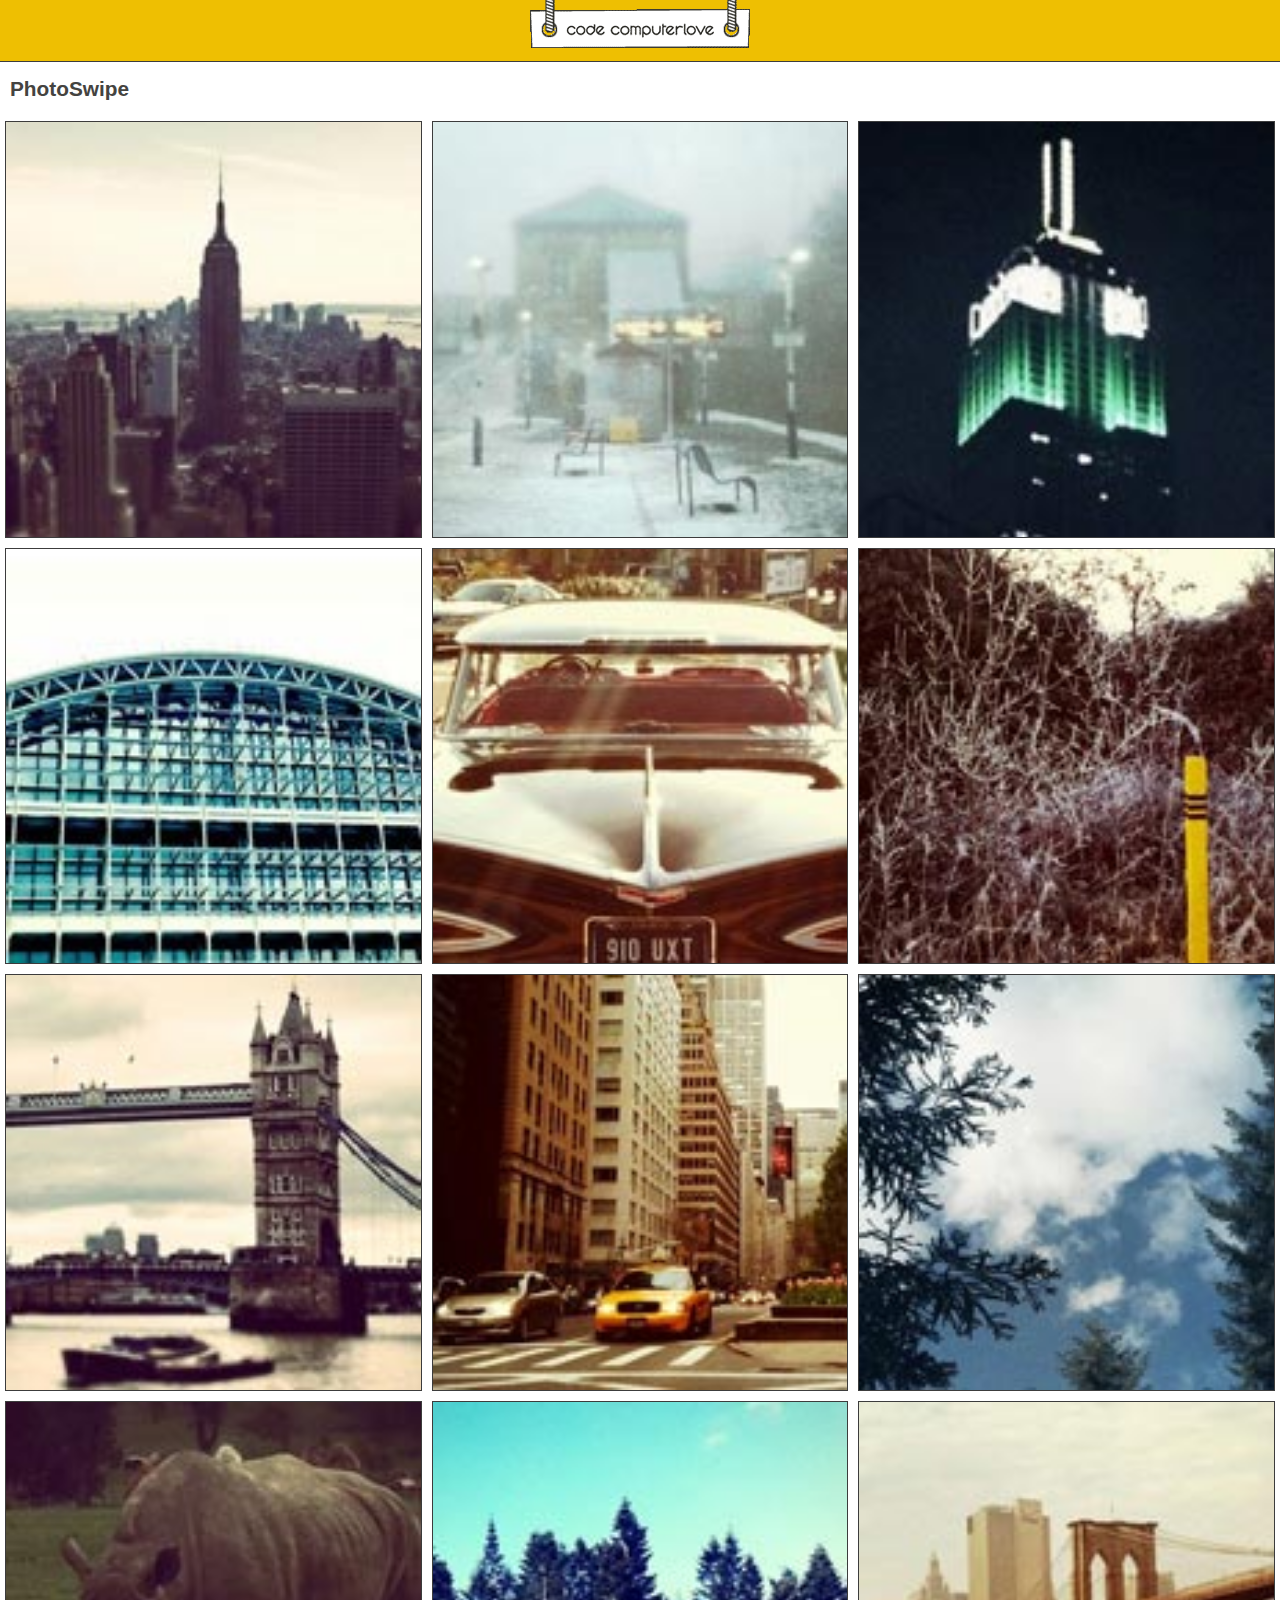
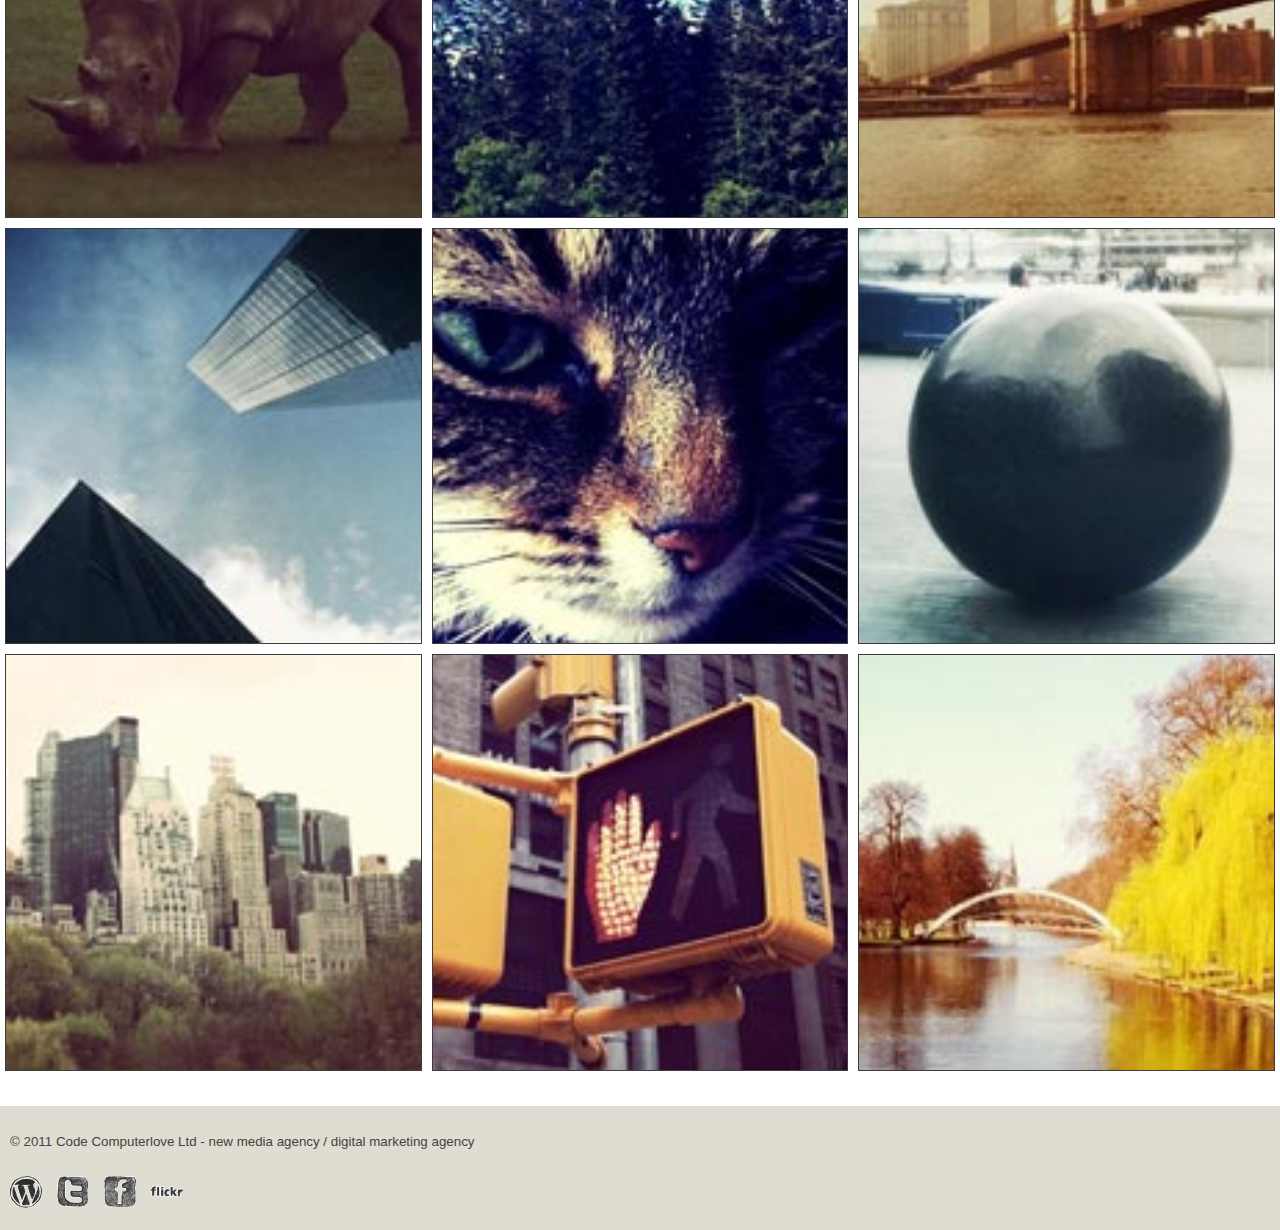
<file: 3.0.5/examples/01-default.html>
<!DOCTYPE html>
<html>
<head>
	<title>PhotoSwipe</title>
	<meta name="author" content="Ste Brennan - Code Computerlove - http://www.codecomputerlove.com/" />
	<meta content="width=device-width, initial-scale=1.0, maximum-scale=1.0, user-scalable=0;" name="viewport" />
	<meta name="apple-mobile-web-app-capable" content="yes" />
	<link href="styles.css" type="text/css" rel="stylesheet" />
	
	<link href="../photoswipe.css" type="text/css" rel="stylesheet" />
	
	<script type="text/javascript" src="../lib/klass.min.js"></script>
	<script type="text/javascript" src="../code.photoswipe-3.0.5.min.js"></script>
	
	
	<script type="text/javascript">

		(function(window, PhotoSwipe){
		
			document.addEventListener('DOMContentLoaded', function(){
			
				var
					options = {},
					instance = PhotoSwipe.attach( window.document.querySelectorAll('#Gallery a'), options );
			
			}, false);
			
			
		}(window, window.Code.PhotoSwipe));
		
	</script>
	
</head>
<body>

<div id="Header">
	<a href="http://www.codecomputerlove.com"><img src="images/codecomputerlovelogo.gif" width="230" height="48" alt="Code Computerlove" /></a>
</div>

<div id="MainContent">

	<div class="page-content">
		<h1>PhotoSwipe</h1>
	</div>
	
	<ul id="Gallery" class="gallery">
		
		<li><a href="images/full/001.jpg"><img src="images/thumb/001.jpg" alt="Image 001" /></a></li>
		<li><a href="images/full/002.jpg"><img src="images/thumb/002.jpg" alt="Image 002" /></a></li>
		<li><a href="images/full/003.jpg"><img src="images/thumb/003.jpg" alt="Image 003" /></a></li>
		<li><a href="images/full/004.jpg"><img src="images/thumb/004.jpg" alt="Image 004" /></a></li>
		<li><a href="images/full/005.jpg"><img src="images/thumb/005.jpg" alt="Image 005" /></a></li>
		<li><a href="images/full/006.jpg"><img src="images/thumb/006.jpg" alt="Image 006" /></a></li>
		<li><a href="images/full/007.jpg"><img src="images/thumb/007.jpg" alt="Image 007" /></a></li>
		<li><a href="images/full/008.jpg"><img src="images/thumb/008.jpg" alt="Image 008" /></a></li>
		<li><a href="images/full/009.jpg"><img src="images/thumb/009.jpg" alt="Image 009" /></a></li>
		<li><a href="images/full/010.jpg"><img src="images/thumb/010.jpg" alt="Image 010" /></a></li>
		<li><a href="images/full/011.jpg"><img src="images/thumb/011.jpg" alt="Image 011" /></a></li>
		<li><a href="images/full/012.jpg"><img src="images/thumb/012.jpg" alt="Image 012" /></a></li>
		<li><a href="images/full/013.jpg"><img src="images/thumb/013.jpg" alt="Image 013" /></a></li>
		<li><a href="images/full/014.jpg"><img src="images/thumb/014.jpg" alt="Image 014" /></a></li>
		<li><a href="images/full/015.jpg"><img src="images/thumb/015.jpg" alt="Image 015" /></a></li>
		<li><a href="images/full/016.jpg"><img src="images/thumb/016.jpg" alt="Image 016" /></a></li>
		<li><a href="images/full/017.jpg"><img src="images/thumb/017.jpg" alt="Image 017" /></a></li>
		<li><a href="images/full/018.jpg"><img src="images/thumb/018.jpg" alt="Image 018" /></a></li>
		
	</ul>
	
</div>	

	
<div id="Footer">
	<p><small>&copy; 2011 Code Computerlove Ltd - new media agency / digital marketing agency</small></p>

	<div id="SocialLinks">
		<a href="http://blog.codecomputerlove.com/"><img src="images/blogicon.png" width="32" height="32" alt="Blog" /></a>
		<a href="http://www.twitter.com/computerlovers"><img src="images/twittericon.png" width="32" height="32" alt="Twitter" /></a>
		<a href="http://www.facebook.com/CodeComputerlove"><img src="images/facebookicon.png" width="32" height="32" alt="Facebook" /></a>
		<a href="http://www.flickr.com/photos/codecomputerlove"><img src="images/flickricon.png" width="32" height="32" alt="Flickr" /></a>
	</div>
	
</div>

</body>
</html>
</file>
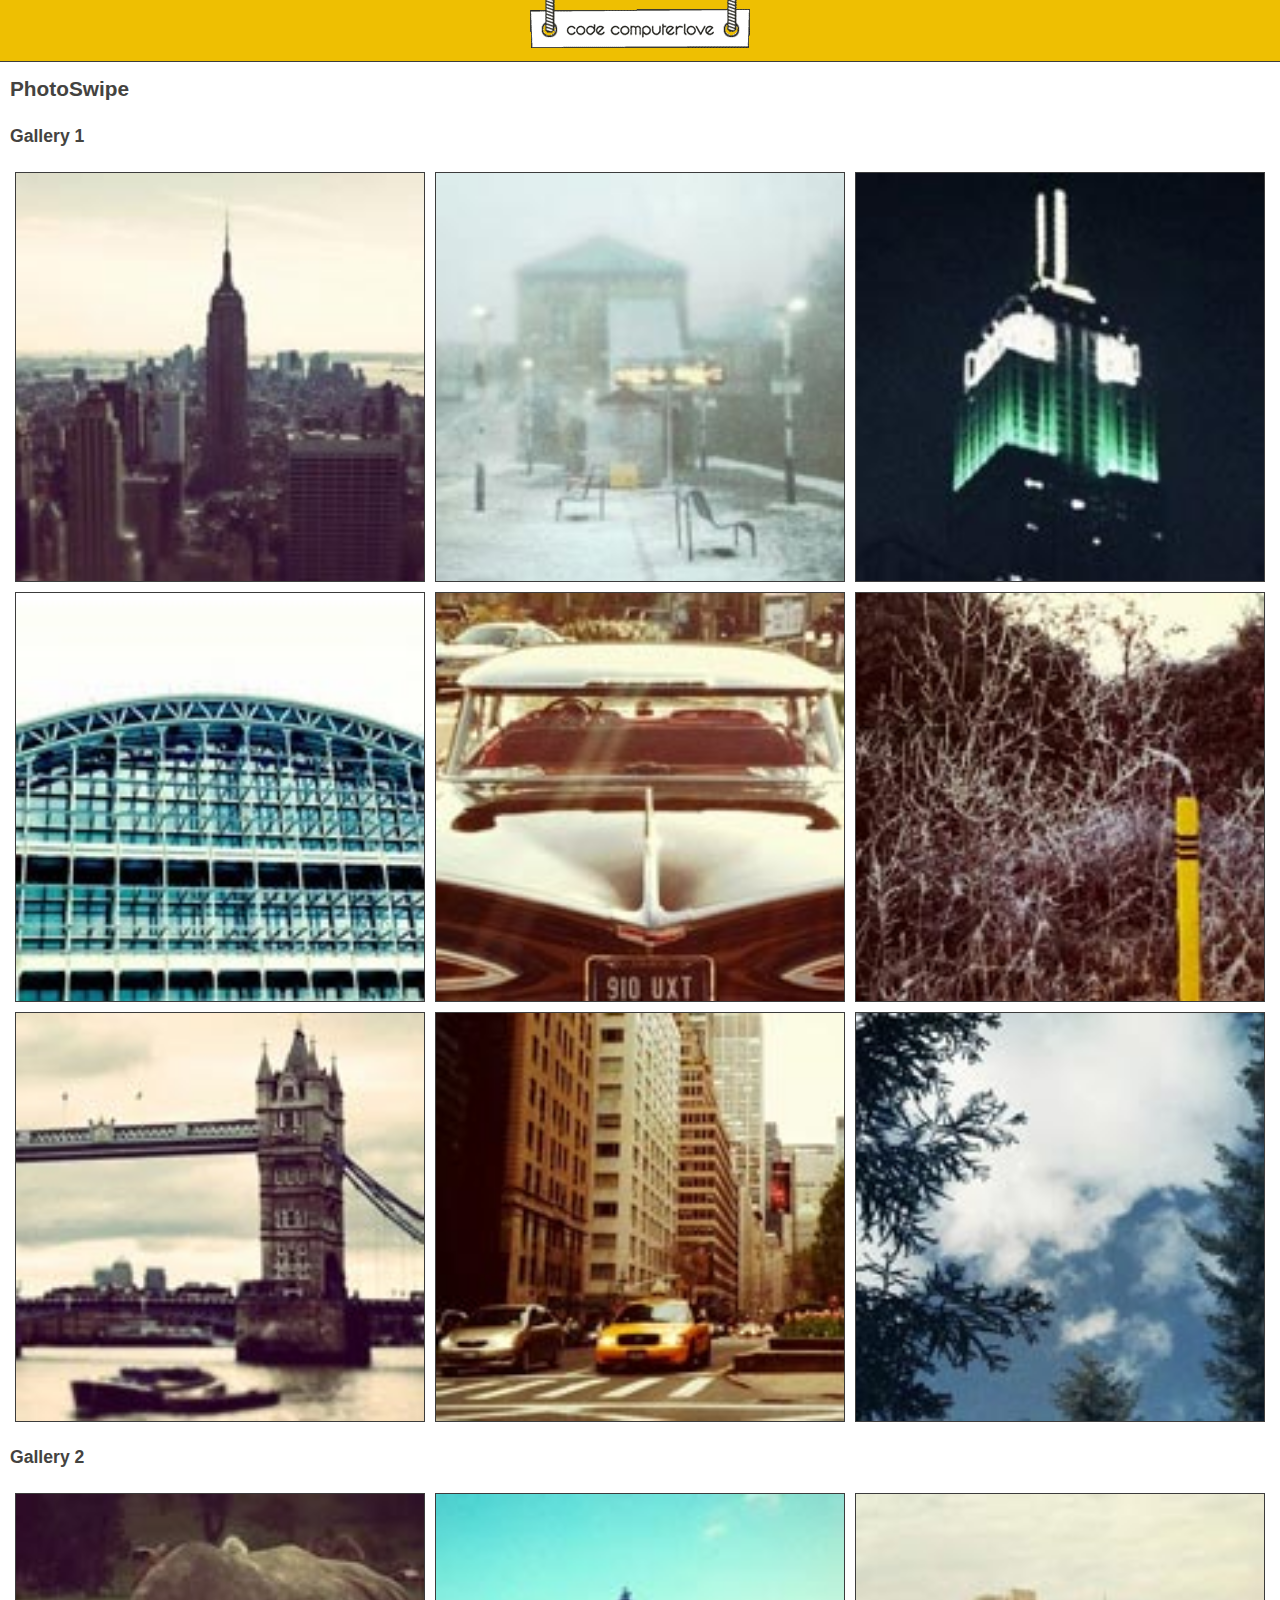
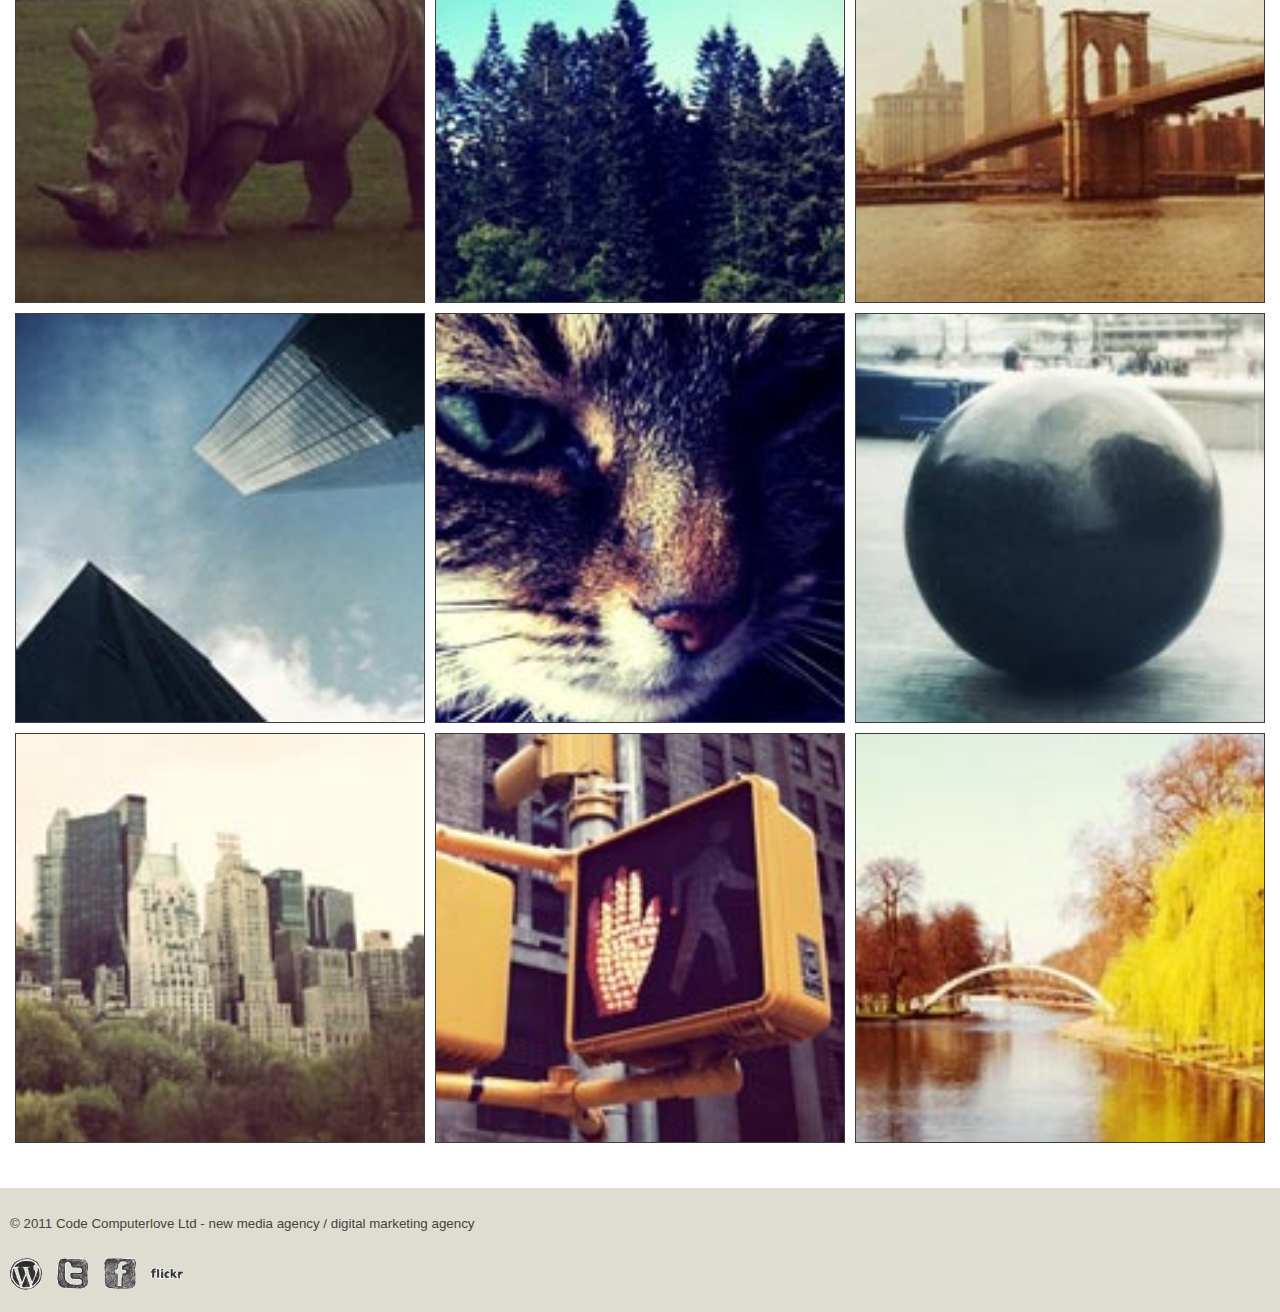
<file: 3.0.5/examples/03-multiple-image-sets.html>
<!DOCTYPE html>
<html>
<head>
	<title>PhotoSwipe</title>
	<meta name="author" content="Ste Brennan - Code Computerlove - http://www.codecomputerlove.com/" />
	<meta content="width=device-width, initial-scale=1.0, maximum-scale=1.0, user-scalable=0;" name="viewport" />
	<meta name="apple-mobile-web-app-capable" content="yes" />
	<link href="styles.css" type="text/css" rel="stylesheet" />
	
	<link href="../photoswipe.css" type="text/css" rel="stylesheet" />
	
	<script type="text/javascript" src="../lib/klass.min.js"></script>
	<script type="text/javascript" src="../code.photoswipe-3.0.5.min.js"></script>
	
	
	<script type="text/javascript">

		(function(window, PhotoSwipe){
		
			document.addEventListener('DOMContentLoaded', function(){
			
				var
					options = {},
					gallery1Instance = PhotoSwipe.attach( window.document.querySelectorAll('#Gallery1 a'), options ),
					gallery2Instance = PhotoSwipe.attach( window.document.querySelectorAll('#Gallery2 a'), options );
			
			}, false);
			
			
		}(window, window.Code.PhotoSwipe));
		
	</script>
	
</head>
<body>

<div id="Header">
	<a href="http://www.codecomputerlove.com"><img src="images/codecomputerlovelogo.gif" width="230" height="48" alt="Code Computerlove" /></a>
</div>

<div id="MainContent">

	<div class="page-content">
		<h1>PhotoSwipe</h1>
	</div>
	
	<h2>Gallery 1<h2>
	<ul id="Gallery1" class="gallery">
		
		<li><a href="images/full/001.jpg"><img src="images/thumb/001.jpg" alt="Image 001" /></a></li>
		<li><a href="images/full/002.jpg"><img src="images/thumb/002.jpg" alt="Image 002" /></a></li>
		<li><a href="images/full/003.jpg"><img src="images/thumb/003.jpg" alt="Image 003" /></a></li>
		<li><a href="images/full/004.jpg"><img src="images/thumb/004.jpg" alt="Image 004" /></a></li>
		<li><a href="images/full/005.jpg"><img src="images/thumb/005.jpg" alt="Image 005" /></a></li>
		<li><a href="images/full/006.jpg"><img src="images/thumb/006.jpg" alt="Image 006" /></a></li>
		<li><a href="images/full/007.jpg"><img src="images/thumb/007.jpg" alt="Image 007" /></a></li>
		<li><a href="images/full/008.jpg"><img src="images/thumb/008.jpg" alt="Image 008" /></a></li>
		<li><a href="images/full/009.jpg"><img src="images/thumb/009.jpg" alt="Image 009" /></a></li>
		
	</ul>
	
	
	<h2>Gallery 2<h2>
	<ul id="Gallery2" class="gallery">
		
		<li><a href="images/full/010.jpg"><img src="images/thumb/010.jpg" alt="Image 010" /></a></li>
		<li><a href="images/full/011.jpg"><img src="images/thumb/011.jpg" alt="Image 011" /></a></li>
		<li><a href="images/full/012.jpg"><img src="images/thumb/012.jpg" alt="Image 012" /></a></li>
		<li><a href="images/full/013.jpg"><img src="images/thumb/013.jpg" alt="Image 013" /></a></li>
		<li><a href="images/full/014.jpg"><img src="images/thumb/014.jpg" alt="Image 014" /></a></li>
		<li><a href="images/full/015.jpg"><img src="images/thumb/015.jpg" alt="Image 015" /></a></li>
		<li><a href="images/full/016.jpg"><img src="images/thumb/016.jpg" alt="Image 016" /></a></li>
		<li><a href="images/full/017.jpg"><img src="images/thumb/017.jpg" alt="Image 017" /></a></li>
		<li><a href="images/full/018.jpg"><img src="images/thumb/018.jpg" alt="Image 018" /></a></li>
		
	</ul>
	
</div>	

	
<div id="Footer">
	<p><small>&copy; 2011 Code Computerlove Ltd - new media agency / digital marketing agency</small></p>

	<div id="SocialLinks">
		<a href="http://blog.codecomputerlove.com/"><img src="images/blogicon.png" width="32" height="32" alt="Blog" /></a>
		<a href="http://www.twitter.com/computerlovers"><img src="images/twittericon.png" width="32" height="32" alt="Twitter" /></a>
		<a href="http://www.facebook.com/CodeComputerlove"><img src="images/facebookicon.png" width="32" height="32" alt="Facebook" /></a>
		<a href="http://www.flickr.com/photos/codecomputerlove"><img src="images/flickricon.png" width="32" height="32" alt="Flickr" /></a>
	</div>
	
</div>

</body>
</html>
</file>
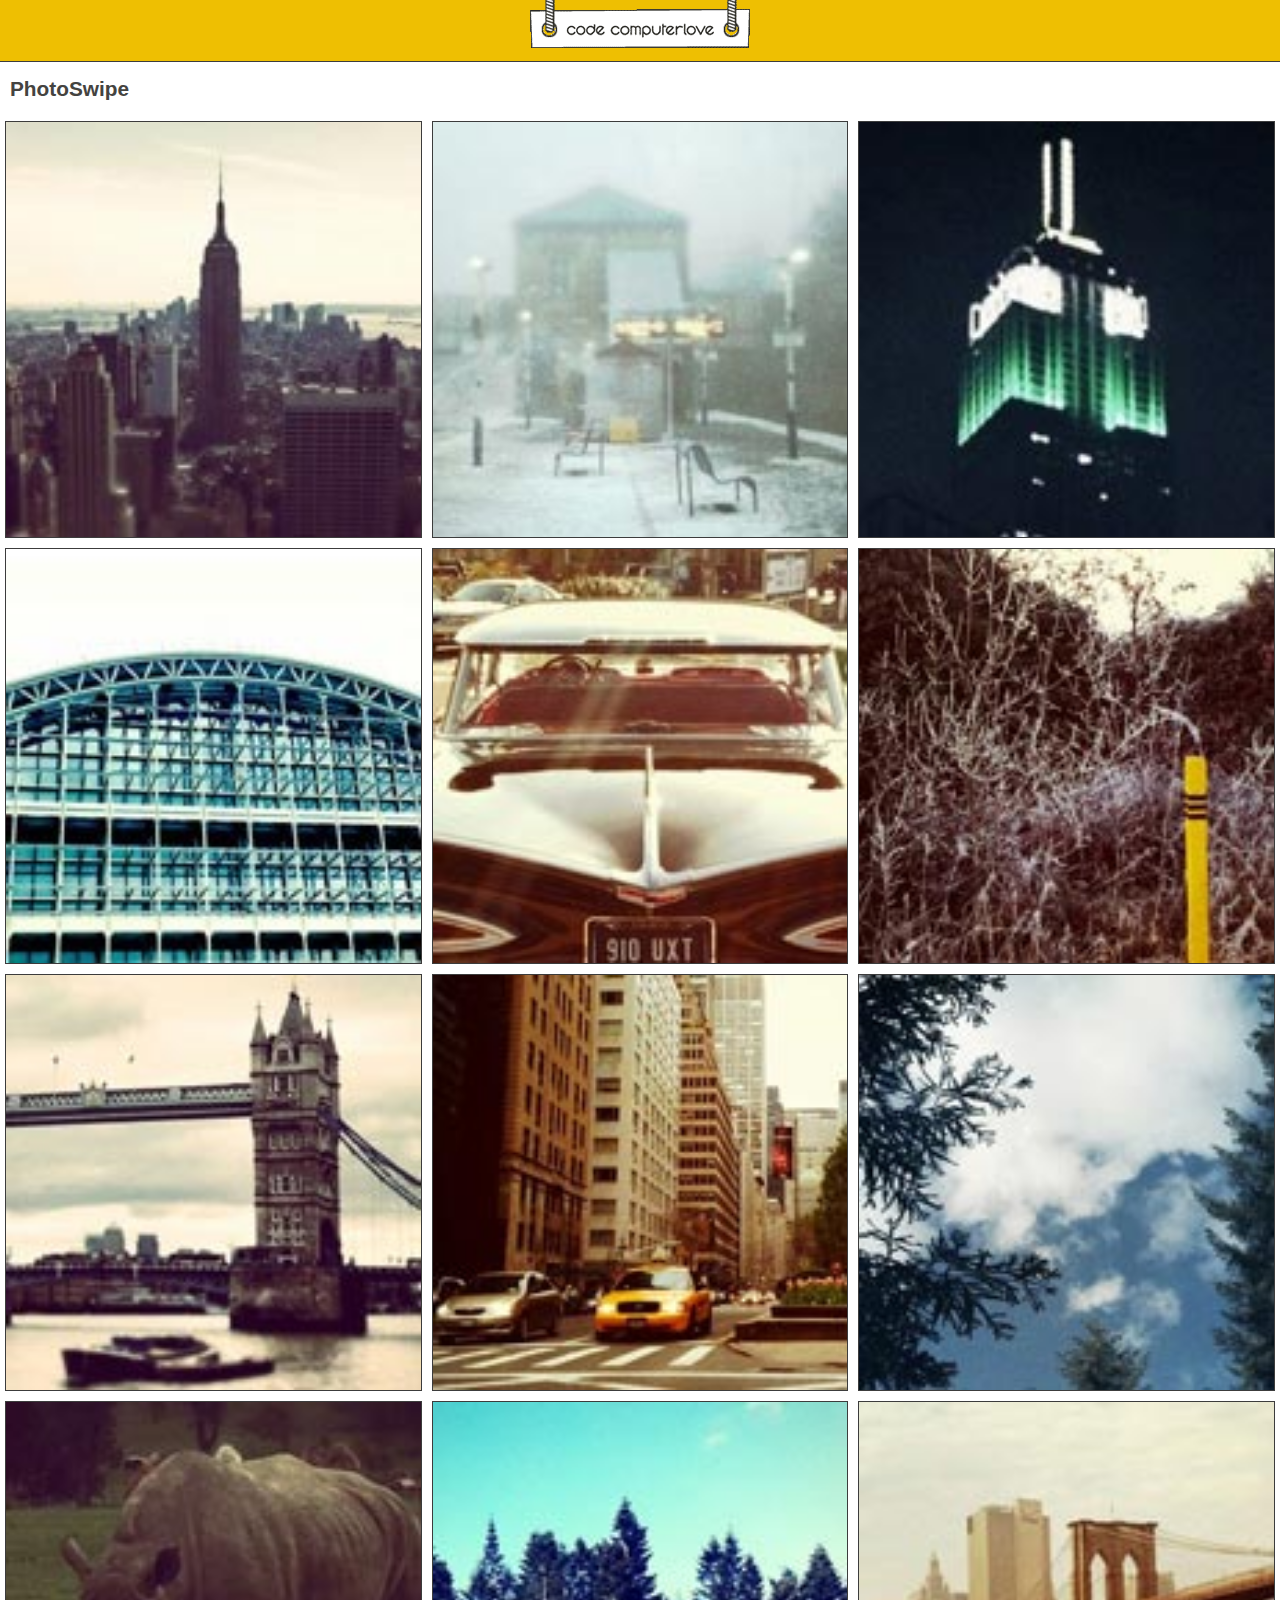
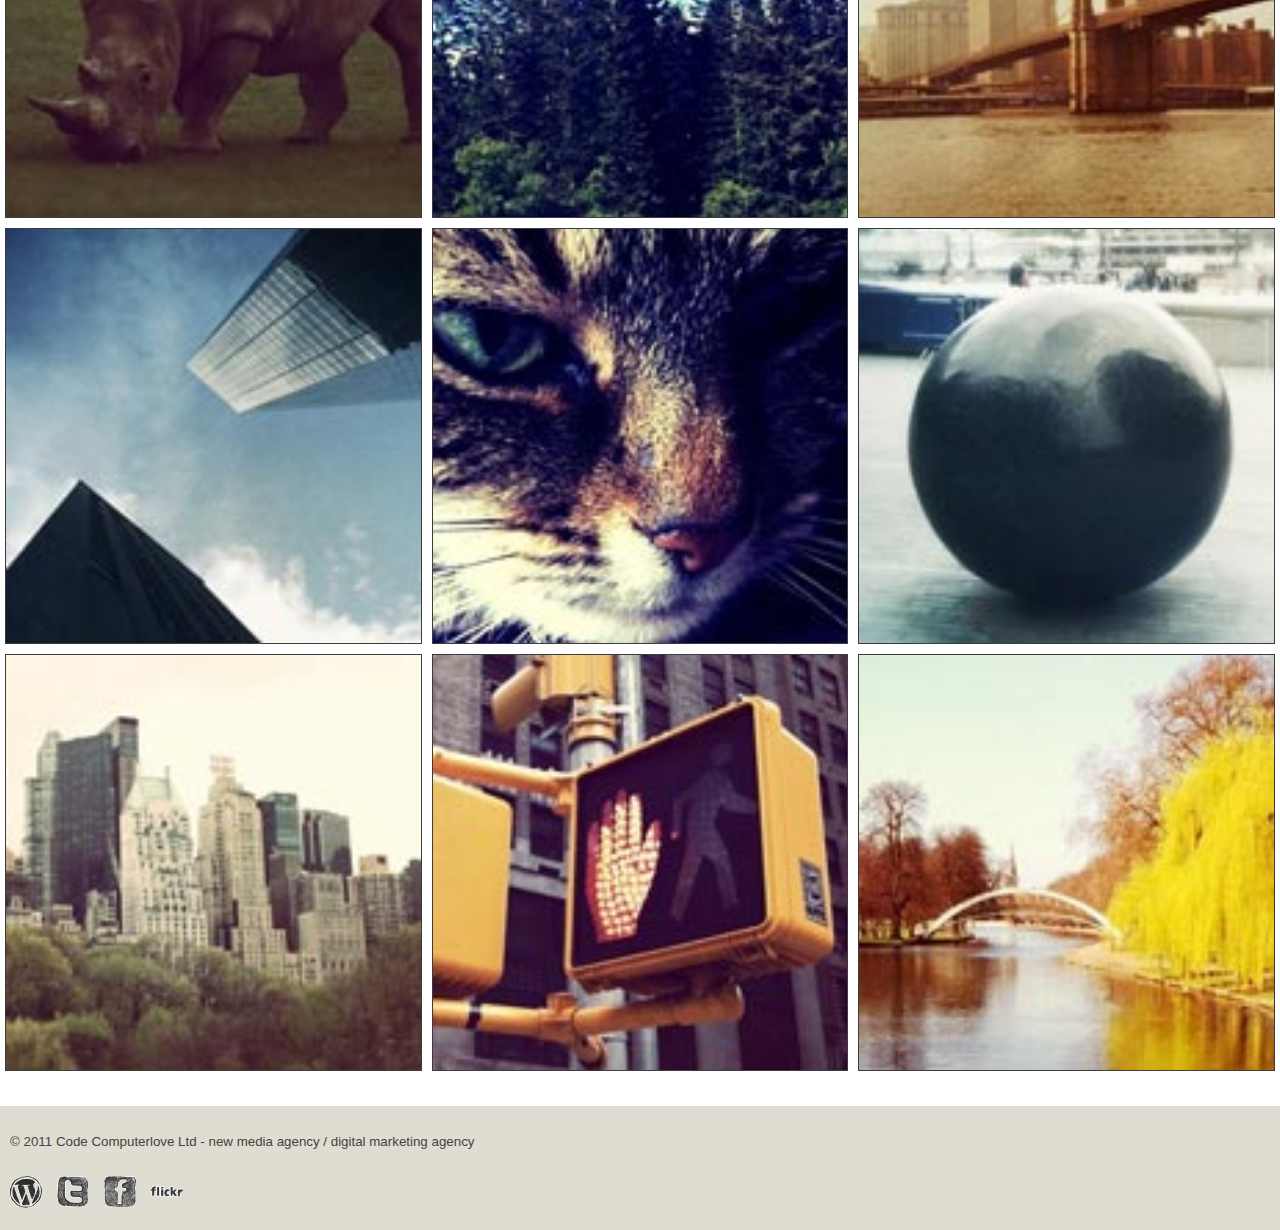
<file: 3.0.5/examples/06-events.html>
<!DOCTYPE html>
<html>
<head>
	<title>PhotoSwipe</title>
	<meta name="author" content="Ste Brennan - Code Computerlove - http://www.codecomputerlove.com/" />
	<meta content="width=device-width, initial-scale=1.0, maximum-scale=1.0, user-scalable=0;" name="viewport" />
	<meta name="apple-mobile-web-app-capable" content="yes" />
	
	<link href="styles.css" type="text/css" rel="stylesheet" />
	
	<link href="../photoswipe.css" type="text/css" rel="stylesheet" />
	
	<script type="text/javascript" src="../lib/klass.min.js"></script>
	<script type="text/javascript" src="../code.photoswipe-3.0.5.min.js"></script>
	
	
	<script type="text/javascript">

		(function(window, PhotoSwipe){
		
			document.addEventListener('DOMContentLoaded', function(){
			
				var
					options = {},
					instance = PhotoSwipe.attach( window.document.querySelectorAll('#Gallery a'), options );
					
					
					// onBeforeShow
					instance.addEventHandler(PhotoSwipe.EventTypes.onBeforeShow, function(e){
						console.log('onBeforeShow');
					});
					
					// onShow
					instance.addEventHandler(PhotoSwipe.EventTypes.onShow, function(e){
						console.log('onShow');
					});
					
					// onBeforeHide
					instance.addEventHandler(PhotoSwipe.EventTypes.onBeforeHide, function(e){
						console.log('onBeforeHide');
					});
					
					// onHide
					instance.addEventHandler(PhotoSwipe.EventTypes.onHide, function(e){
						console.log('onHide');
					});
					
					// onDisplayImage
					instance.addEventHandler(PhotoSwipe.EventTypes.onDisplayImage, function(e){
						console.log('onDisplayImage{');
						console.log('onDisplayImage - e.action = ' + e.action);
						console.log('onDisplayImage - e.index = ' + e.index);
						console.log(instance.getCurrentImage());
						console.log('onDisplayImage}');
					});
					
					// onResetPosition
					instance.addEventHandler(PhotoSwipe.EventTypes.onResetPosition, function(e){
						console.log('onResetPosition');
					});
					
					// onSlideshowStart
					instance.addEventHandler(PhotoSwipe.EventTypes.onSlideshowStart, function(e){
						console.log('onSlideshowStart');
					});
					
					// onSlideshowStop
					instance.addEventHandler(PhotoSwipe.EventTypes.onSlideshowStop, function(e){
						console.log('onSlideshowStop');
					});
					
					// onTouch
					instance.addEventHandler(PhotoSwipe.EventTypes.onTouch, function(e){
						console.log('onTouch{');
						console.log('onTouch - e.action = ' + e.action);
						console.log('onTouch - e.point = ');
						console.log(e.point);
						console.log('onTouch}');
					});
					
					// onBeforeCaptionAndToolbarShow
					instance.addEventHandler(PhotoSwipe.EventTypes.onBeforeCaptionAndToolbarShow, function(e){
						console.log('onBeforeCaptionAndToolbarShow');
					});
					
					// onCaptionAndToolbarShow
					instance.addEventHandler(PhotoSwipe.EventTypes.onCaptionAndToolbarShow, function(e){
						console.log('onCaptionAndToolbarShow');
					});
					
					// onBeforeCaptionAndToolbarHide
					instance.addEventHandler(PhotoSwipe.EventTypes.onBeforeCaptionAndToolbarHide, function(e){
						console.log('onBeforeCaptionAndToolbarHide');
					});
					
					// onCaptionAndToolbarHide
					instance.addEventHandler(PhotoSwipe.EventTypes.onCaptionAndToolbarHide, function(e){
						console.log('onCaptionAndToolbarHide');
					});
					
					// onToolbarTap
					instance.addEventHandler(PhotoSwipe.EventTypes.onToolbarTap, function(e){
						console.log('onToolbarTap');
						console.log(e);
					});
					
					// onBeforeZoomPanRotateShow
					instance.addEventHandler(PhotoSwipe.EventTypes.onBeforeZoomPanRotateShow, function(e){
						console.log('onBeforeZoomPanRotateShow');
					});
					
					// onZoomPanRotateShow
					instance.addEventHandler(PhotoSwipe.EventTypes.onZoomPanRotateShow, function(e){
						console.log('onZoomPanRotateShow');
					});
					
					// onBeforeZoomPanRotateHide
					instance.addEventHandler(PhotoSwipe.EventTypes.onBeforeZoomPanRotateHide, function(e){
						console.log('onBeforeZoomPanRotateHide');
					});
					
					// onZoomPanRotateHide
					instance.addEventHandler(PhotoSwipe.EventTypes.onZoomPanRotateHide, function(e){
						console.log('onZoomPanRotateHide');
					});
					
					// onZoomPanRotateTransform
					instance.addEventHandler(PhotoSwipe.EventTypes.onZoomPanRotateTransform, function(e){
						console.log('onZoomPanRotateTransform');
						console.log(e);
					});
					
			}, false);
			
			
		}(window, window.Code.PhotoSwipe));
		
	</script>
	
</head>
<body>

<div id="Header">
	<a href="http://www.codecomputerlove.com"><img src="images/codecomputerlovelogo.gif" width="230" height="48" alt="Code Computerlove" /></a>
</div>

<div id="MainContent">

	<div class="page-content">
		<h1>PhotoSwipe</h1>
	</div>
	
	<ul id="Gallery" class="gallery">
		
		<li><a href="images/full/001.jpg"><img src="images/thumb/001.jpg" alt="Image 001" /></a></li>
		<li><a href="images/full/002.jpg"><img src="images/thumb/002.jpg" alt="Image 002" /></a></li>
		<li><a href="images/full/003.jpg"><img src="images/thumb/003.jpg" alt="Image 003" /></a></li>
		<li><a href="images/full/004.jpg"><img src="images/thumb/004.jpg" alt="Image 004" /></a></li>
		<li><a href="images/full/005.jpg"><img src="images/thumb/005.jpg" alt="Image 005" /></a></li>
		<li><a href="images/full/006.jpg"><img src="images/thumb/006.jpg" alt="Image 006" /></a></li>
		<li><a href="images/full/007.jpg"><img src="images/thumb/007.jpg" alt="Image 007" /></a></li>
		<li><a href="images/full/008.jpg"><img src="images/thumb/008.jpg" alt="Image 008" /></a></li>
		<li><a href="images/full/009.jpg"><img src="images/thumb/009.jpg" alt="Image 009" /></a></li>
		<li><a href="images/full/010.jpg"><img src="images/thumb/010.jpg" alt="Image 010" /></a></li>
		<li><a href="images/full/011.jpg"><img src="images/thumb/011.jpg" alt="Image 011" /></a></li>
		<li><a href="images/full/012.jpg"><img src="images/thumb/012.jpg" alt="Image 012" /></a></li>
		<li><a href="images/full/013.jpg"><img src="images/thumb/013.jpg" alt="Image 013" /></a></li>
		<li><a href="images/full/014.jpg"><img src="images/thumb/014.jpg" alt="Image 014" /></a></li>
		<li><a href="images/full/015.jpg"><img src="images/thumb/015.jpg" alt="Image 015" /></a></li>
		<li><a href="images/full/016.jpg"><img src="images/thumb/016.jpg" alt="Image 016" /></a></li>
		<li><a href="images/full/017.jpg"><img src="images/thumb/017.jpg" alt="Image 017" /></a></li>
		<li><a href="images/full/018.jpg"><img src="images/thumb/018.jpg" alt="Image 018" /></a></li>
		
	</ul>
	
</div>	

	
<div id="Footer">
	<p><small>&copy; 2011 Code Computerlove Ltd - new media agency / digital marketing agency</small></p>

	<div id="SocialLinks">
		<a href="http://blog.codecomputerlove.com/"><img src="images/blogicon.png" width="32" height="32" alt="Blog" /></a>
		<a href="http://www.twitter.com/computerlovers"><img src="images/twittericon.png" width="32" height="32" alt="Twitter" /></a>
		<a href="http://www.facebook.com/CodeComputerlove"><img src="images/facebookicon.png" width="32" height="32" alt="Facebook" /></a>
		<a href="http://www.flickr.com/photos/codecomputerlove"><img src="images/flickricon.png" width="32" height="32" alt="Flickr" /></a>
	</div>
	
</div>

</body>
</html>
</file>
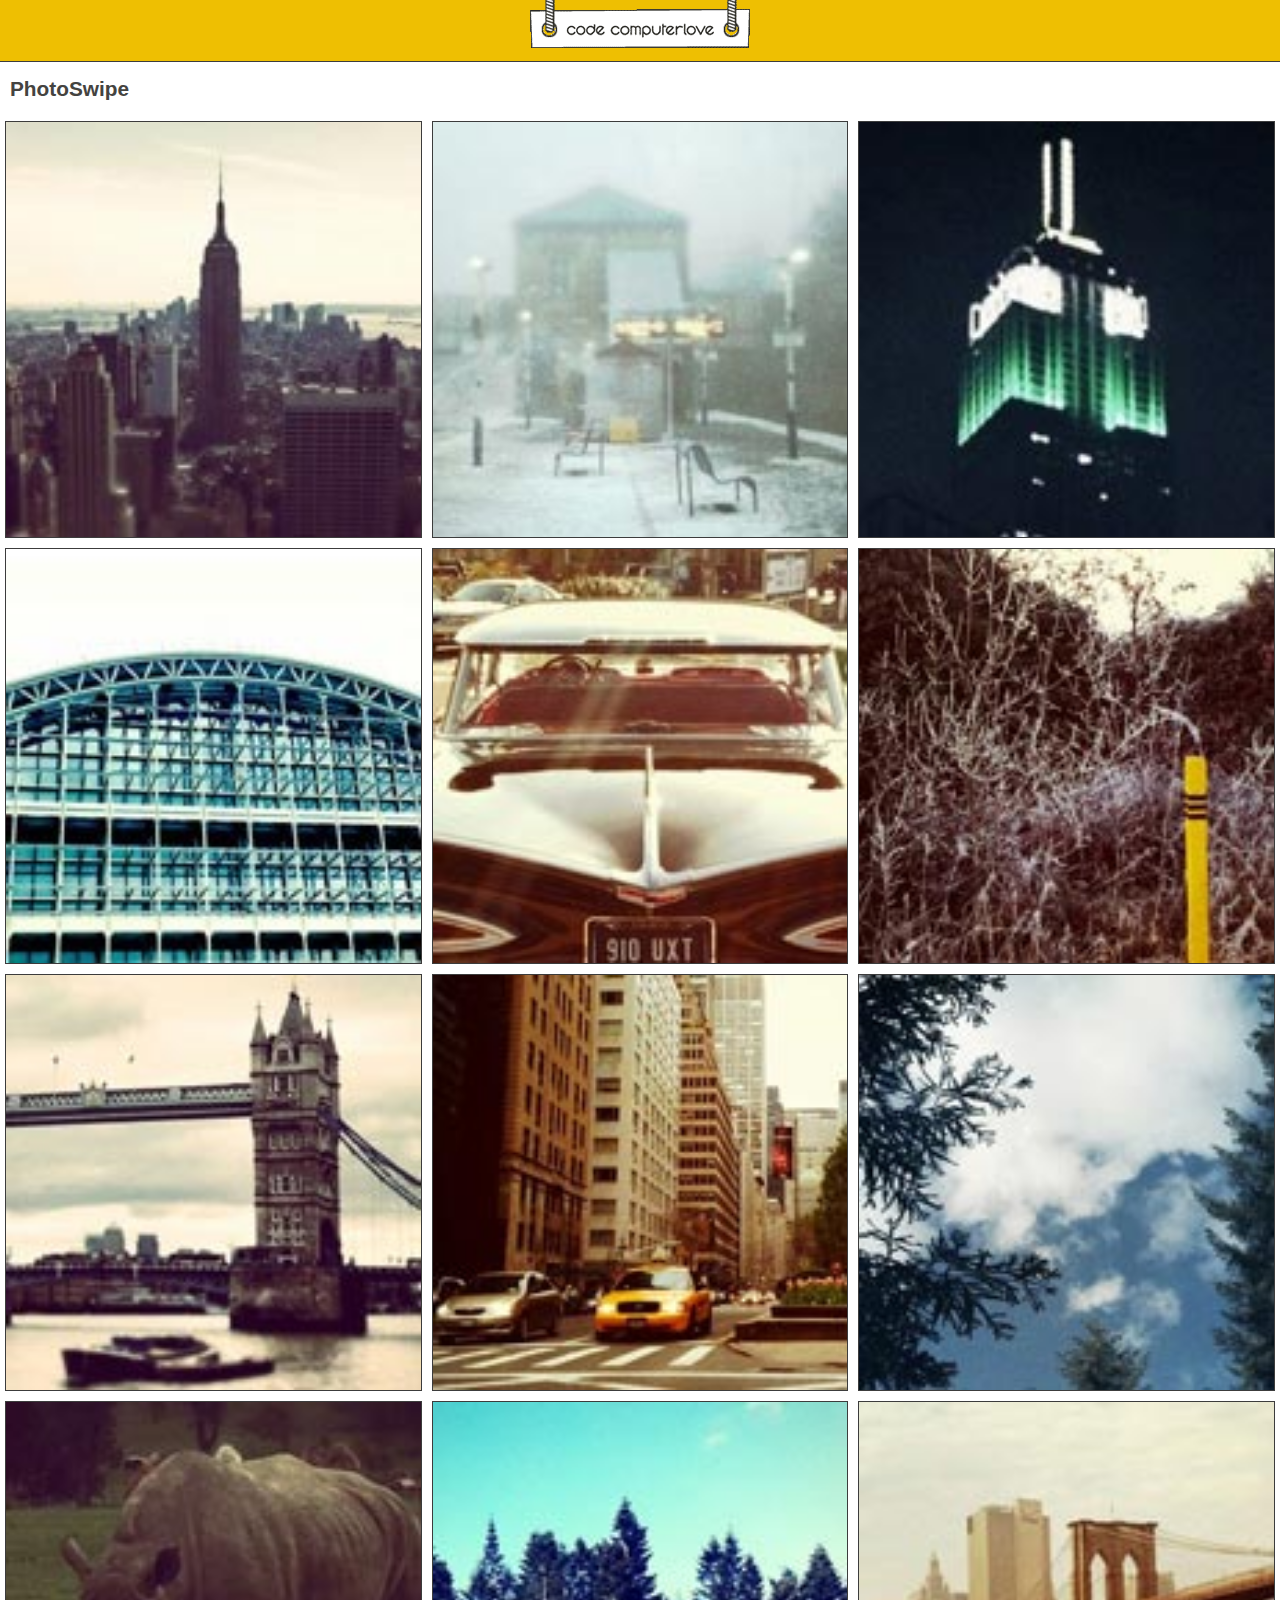
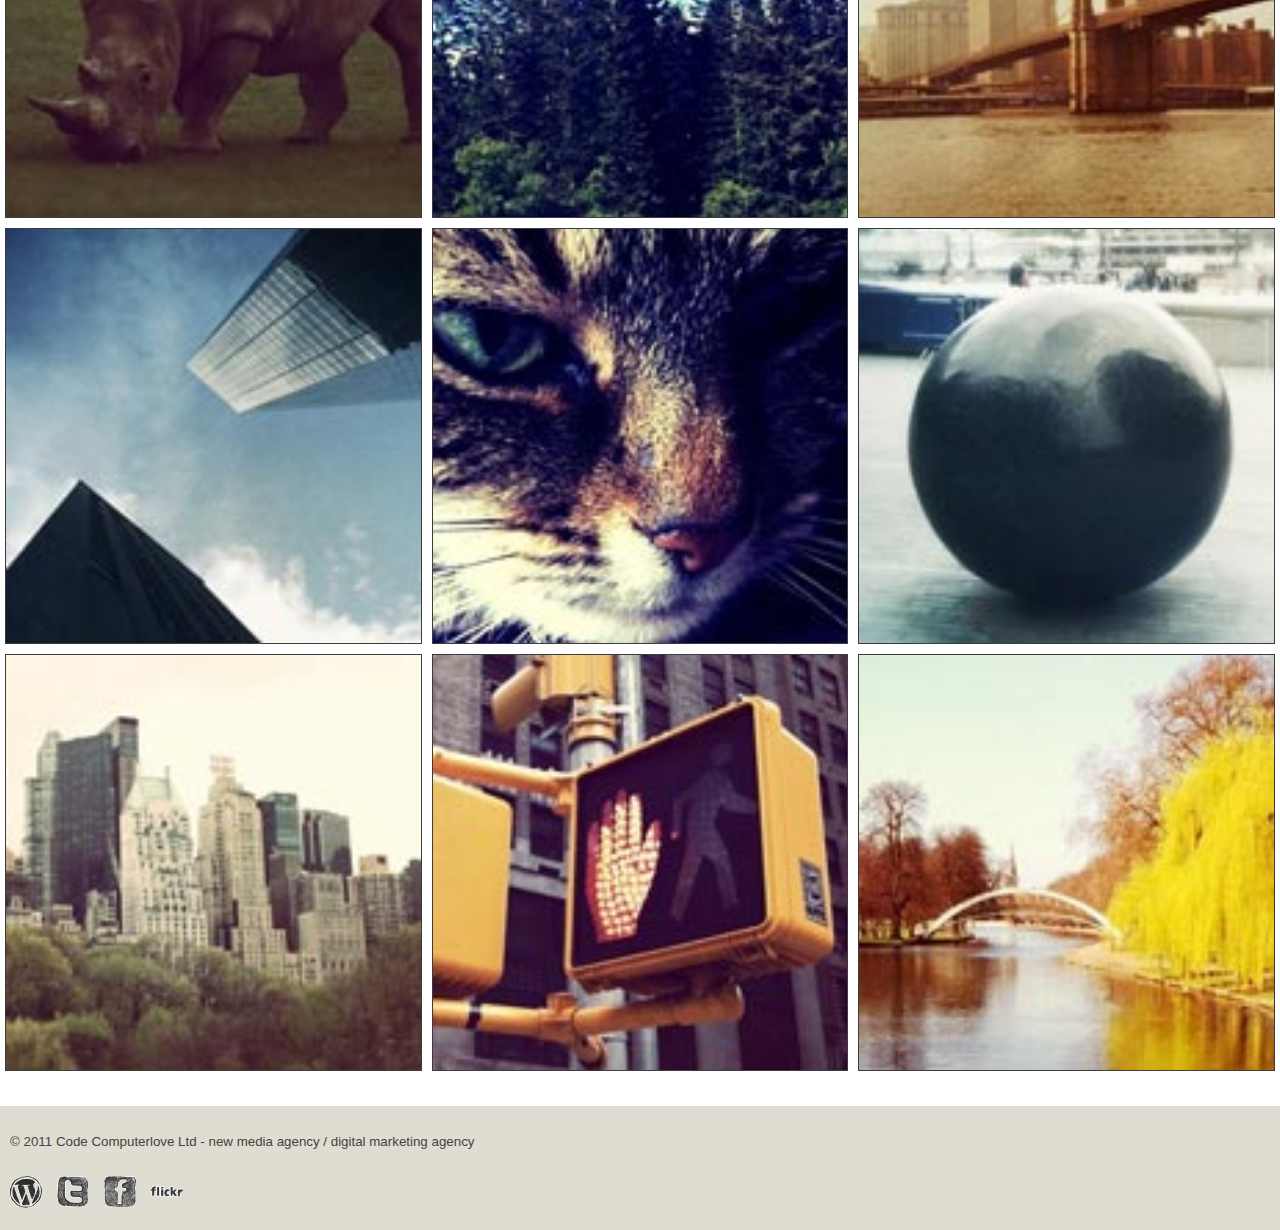
<file: 3.0.5/examples/07-custom-toolbar.html>
<!DOCTYPE html>
<html>
<head>
	<title>PhotoSwipe</title>
	<meta name="author" content="Ste Brennan - Code Computerlove - http://www.codecomputerlove.com/" />
	<meta content="width=device-width, initial-scale=1.0, maximum-scale=1.0, user-scalable=0;" name="viewport" />
	<meta name="apple-mobile-web-app-capable" content="yes" />
	
	<link href="styles.css" type="text/css" rel="stylesheet" />
	
	<link href="../photoswipe.css" type="text/css" rel="stylesheet" />
	
	<script type="text/javascript" src="../lib/klass.min.js"></script>
	<script type="text/javascript" src="../code.photoswipe-3.0.5.min.js"></script>
	
	
	<script type="text/javascript">

		(function(window, Util, PhotoSwipe){
		
			document.addEventListener('DOMContentLoaded', function(){
			
				var
					sayHiEl,
					sayHiClickHandler = function(e){
						alert('Hi!');
					}
					options = {
					
						getToolbar: function(){
							return '<div class="ps-toolbar-close" style="padding-top: 12px;">Close</div><div class="ps-toolbar-play" style="padding-top: 12px;">Play</div><div class="ps-toolbar-previous" style="padding-top: 12px;">Previous</div><div class="ps-toolbar-next" style="padding-top: 12px;">Next</div><div class="say-hi" style="padding-top: 12px;">Say Hi!</div>';
							// NB. Calling PhotoSwipe.Toolbar.getToolbar() wil return the default toolbar HTML
						}
					
					},
					instance = PhotoSwipe.attach( window.document.querySelectorAll('#Gallery a'), options );
					
					// onShow - store a reference to our "say hi" button
					instance.addEventHandler(PhotoSwipe.EventTypes.onShow, function(e){
						sayHiEl = window.document.querySelectorAll('.say-hi')[0];
					});
					
					// onToolbarTap - listen out for when the toolbar is tapped
					instance.addEventHandler(PhotoSwipe.EventTypes.onToolbarTap, function(e){
						if (e.toolbarAction === PhotoSwipe.Toolbar.ToolbarAction.none){
							if (e.tapTarget === sayHiEl || Util.DOM.isChildOf(e.tapTarget, sayHiEl)){
								alert('hi!');
							}
						}
					});
					
					// onBeforeHide - clean up
					instance.addEventHandler(PhotoSwipe.EventTypes.onBeforeHide, function(e){
						sayHiEl = null;
					});
					
					
			}, false);
			
			
		}(window, window.Code.Util, window.Code.PhotoSwipe));
		
	</script>
	
</head>
<body>

<div id="Header">
	<a href="http://www.codecomputerlove.com"><img src="images/codecomputerlovelogo.gif" width="230" height="48" alt="Code Computerlove" /></a>
</div>

<div id="MainContent">

	<div class="page-content">
		<h1>PhotoSwipe</h1>
	</div>
	
	<ul id="Gallery" class="gallery">
		
		<li><a href="images/full/001.jpg"><img src="images/thumb/001.jpg" alt="Image 001" /></a></li>
		<li><a href="images/full/002.jpg"><img src="images/thumb/002.jpg" alt="Image 002" /></a></li>
		<li><a href="images/full/003.jpg"><img src="images/thumb/003.jpg" alt="Image 003" /></a></li>
		<li><a href="images/full/004.jpg"><img src="images/thumb/004.jpg" alt="Image 004" /></a></li>
		<li><a href="images/full/005.jpg"><img src="images/thumb/005.jpg" alt="Image 005" /></a></li>
		<li><a href="images/full/006.jpg"><img src="images/thumb/006.jpg" alt="Image 006" /></a></li>
		<li><a href="images/full/007.jpg"><img src="images/thumb/007.jpg" alt="Image 007" /></a></li>
		<li><a href="images/full/008.jpg"><img src="images/thumb/008.jpg" alt="Image 008" /></a></li>
		<li><a href="images/full/009.jpg"><img src="images/thumb/009.jpg" alt="Image 009" /></a></li>
		<li><a href="images/full/010.jpg"><img src="images/thumb/010.jpg" alt="Image 010" /></a></li>
		<li><a href="images/full/011.jpg"><img src="images/thumb/011.jpg" alt="Image 011" /></a></li>
		<li><a href="images/full/012.jpg"><img src="images/thumb/012.jpg" alt="Image 012" /></a></li>
		<li><a href="images/full/013.jpg"><img src="images/thumb/013.jpg" alt="Image 013" /></a></li>
		<li><a href="images/full/014.jpg"><img src="images/thumb/014.jpg" alt="Image 014" /></a></li>
		<li><a href="images/full/015.jpg"><img src="images/thumb/015.jpg" alt="Image 015" /></a></li>
		<li><a href="images/full/016.jpg"><img src="images/thumb/016.jpg" alt="Image 016" /></a></li>
		<li><a href="images/full/017.jpg"><img src="images/thumb/017.jpg" alt="Image 017" /></a></li>
		<li><a href="images/full/018.jpg"><img src="images/thumb/018.jpg" alt="Image 018" /></a></li>
		
	</ul>
	
</div>	

	
<div id="Footer">
	<p><small>&copy; 2011 Code Computerlove Ltd - new media agency / digital marketing agency</small></p>

	<div id="SocialLinks">
		<a href="http://blog.codecomputerlove.com/"><img src="images/blogicon.png" width="32" height="32" alt="Blog" /></a>
		<a href="http://www.twitter.com/computerlovers"><img src="images/twittericon.png" width="32" height="32" alt="Twitter" /></a>
		<a href="http://www.facebook.com/CodeComputerlove"><img src="images/facebookicon.png" width="32" height="32" alt="Facebook" /></a>
		<a href="http://www.flickr.com/photos/codecomputerlove"><img src="images/flickricon.png" width="32" height="32" alt="Flickr" /></a>
	</div>
	
</div>

</body>
</html>
</file>
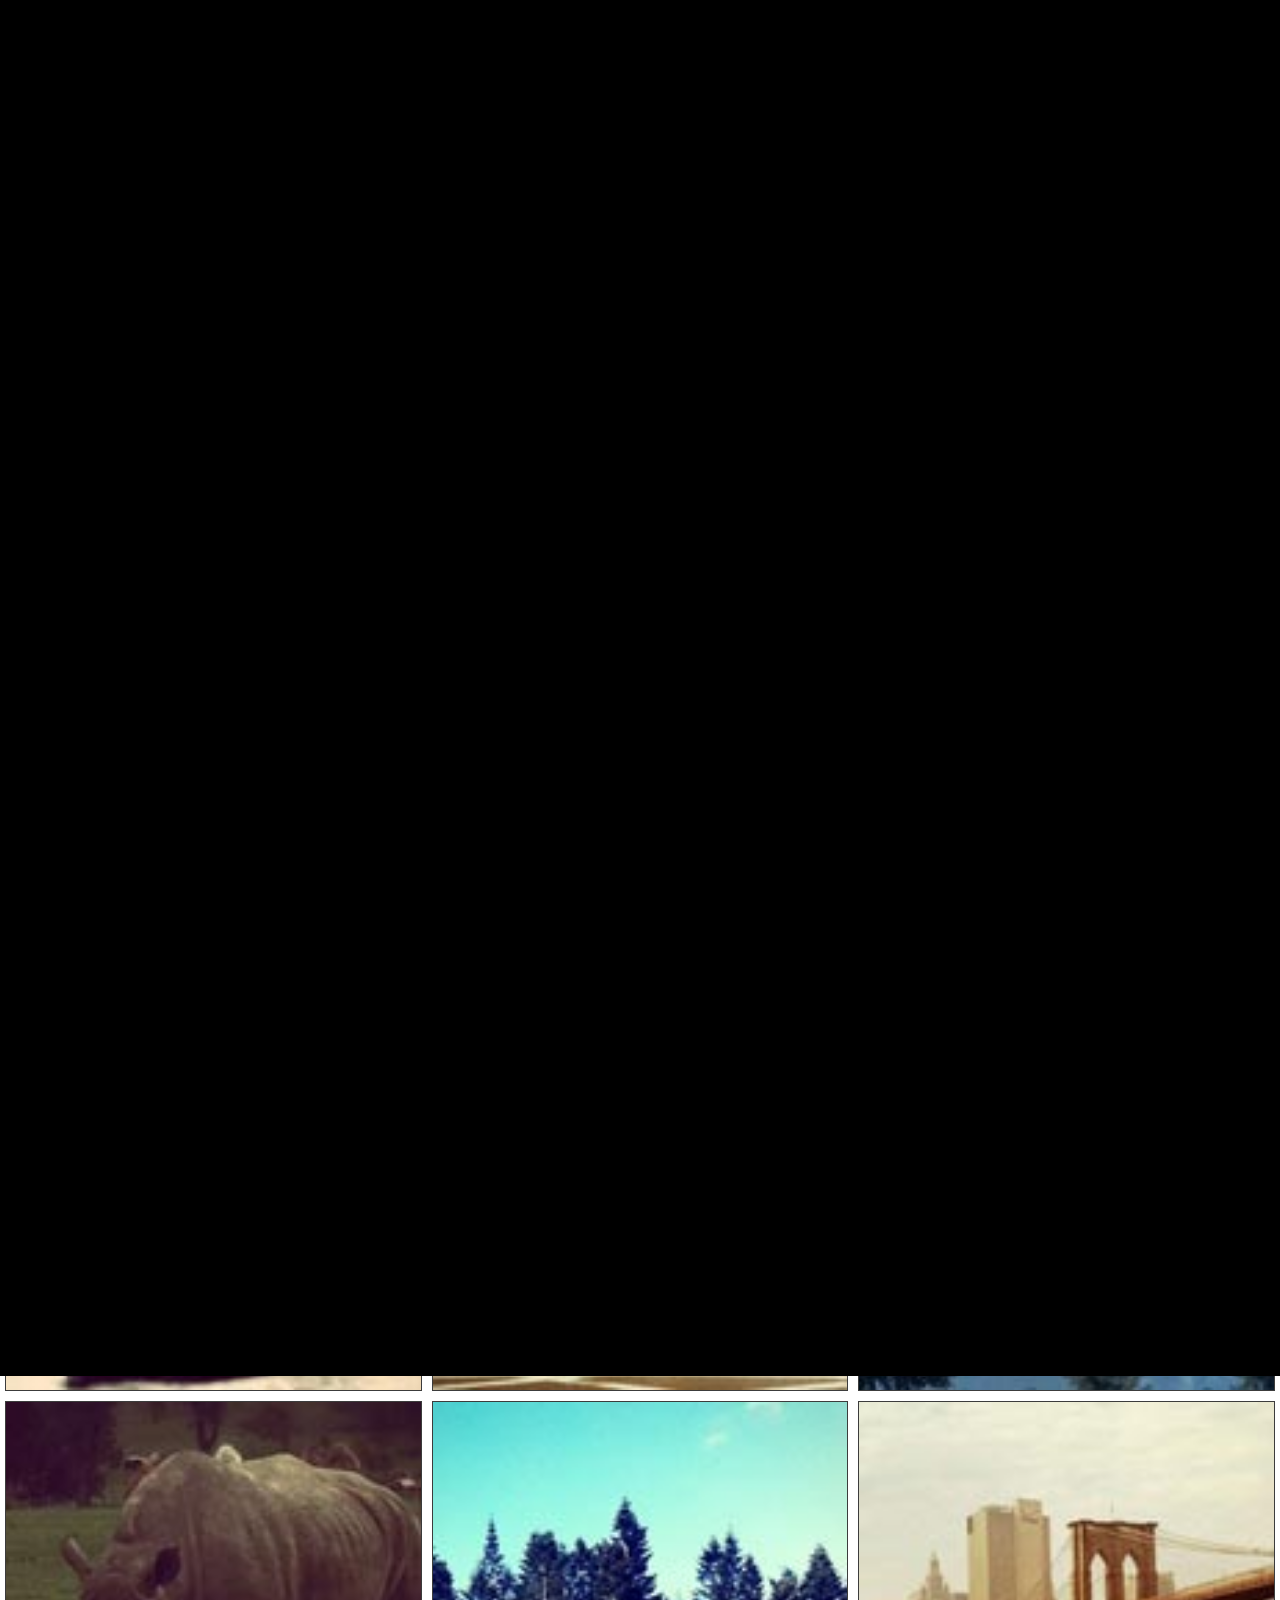
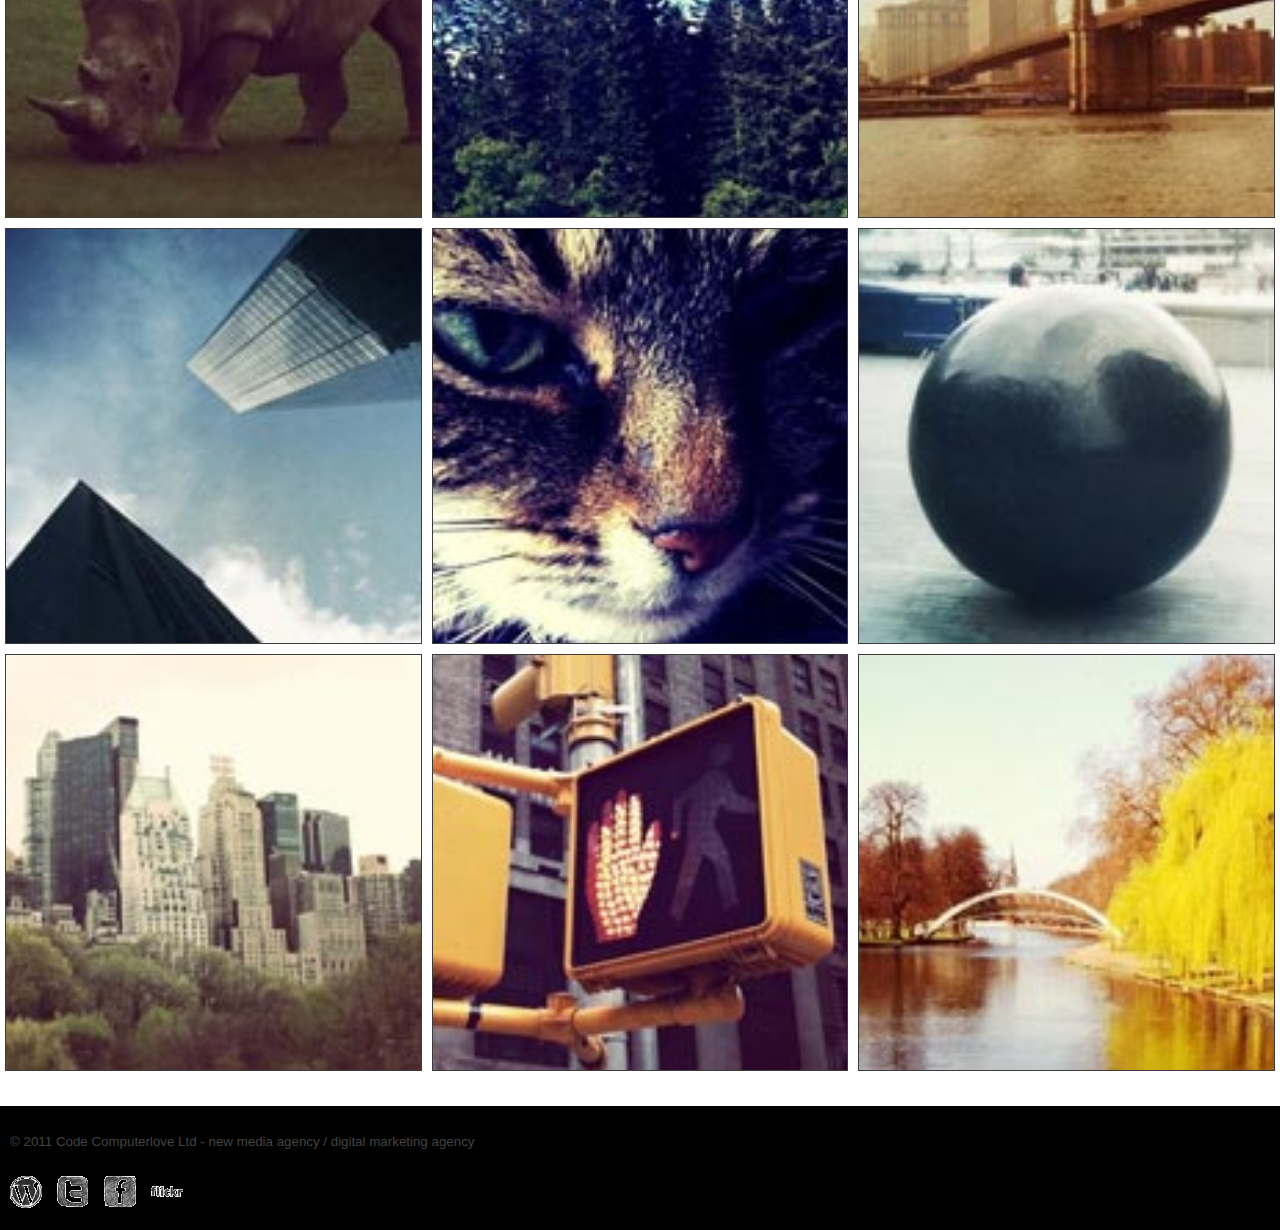
<file: 3.0.5/examples/08-exclusive-mode.html>
<!DOCTYPE html>
<html>
<head>
	<title>PhotoSwipe</title>
	<meta name="author" content="Ste Brennan - Code Computerlove - http://www.codecomputerlove.com/" />
	<meta content="width=device-width, initial-scale=1.0, maximum-scale=1.0, user-scalable=0;" name="viewport" />
	<meta name="apple-mobile-web-app-capable" content="yes" />
	
	<link href="styles.css" type="text/css" rel="stylesheet" />
	
	<link href="../photoswipe.css" type="text/css" rel="stylesheet" />
	
	<script type="text/javascript" src="../lib/klass.min.js"></script>
	<script type="text/javascript" src="../code.photoswipe-3.0.5.min.js"></script>
	
	
	<script type="text/javascript">

		(function(window, PhotoSwipe){
		
			document.addEventListener('DOMContentLoaded', function(){
			
				var
					options = {
						preventHide: true
					},
					instance = PhotoSwipe.attach( window.document.querySelectorAll('#Gallery a'), options );
					
					instance.show(0);
					
			}, false);
			
			
		}(window, window.Code.PhotoSwipe));
		
	</script>
	
</head>
<body>

<div id="Header">
	<a href="http://www.codecomputerlove.com"><img src="images/codecomputerlovelogo.gif" width="230" height="48" alt="Code Computerlove" /></a>
</div>

<div id="MainContent">

	<div class="page-content">
		<h1>PhotoSwipe</h1>
	</div>
	
	<ul id="Gallery" class="gallery">
		
		<li><a href="images/full/001.jpg"><img src="images/thumb/001.jpg" alt="Image 001" /></a></li>
		<li><a href="images/full/002.jpg"><img src="images/thumb/002.jpg" alt="Image 002" /></a></li>
		<li><a href="images/full/003.jpg"><img src="images/thumb/003.jpg" alt="Image 003" /></a></li>
		<li><a href="images/full/004.jpg"><img src="images/thumb/004.jpg" alt="Image 004" /></a></li>
		<li><a href="images/full/005.jpg"><img src="images/thumb/005.jpg" alt="Image 005" /></a></li>
		<li><a href="images/full/006.jpg"><img src="images/thumb/006.jpg" alt="Image 006" /></a></li>
		<li><a href="images/full/007.jpg"><img src="images/thumb/007.jpg" alt="Image 007" /></a></li>
		<li><a href="images/full/008.jpg"><img src="images/thumb/008.jpg" alt="Image 008" /></a></li>
		<li><a href="images/full/009.jpg"><img src="images/thumb/009.jpg" alt="Image 009" /></a></li>
		<li><a href="images/full/010.jpg"><img src="images/thumb/010.jpg" alt="Image 010" /></a></li>
		<li><a href="images/full/011.jpg"><img src="images/thumb/011.jpg" alt="Image 011" /></a></li>
		<li><a href="images/full/012.jpg"><img src="images/thumb/012.jpg" alt="Image 012" /></a></li>
		<li><a href="images/full/013.jpg"><img src="images/thumb/013.jpg" alt="Image 013" /></a></li>
		<li><a href="images/full/014.jpg"><img src="images/thumb/014.jpg" alt="Image 014" /></a></li>
		<li><a href="images/full/015.jpg"><img src="images/thumb/015.jpg" alt="Image 015" /></a></li>
		<li><a href="images/full/016.jpg"><img src="images/thumb/016.jpg" alt="Image 016" /></a></li>
		<li><a href="images/full/017.jpg"><img src="images/thumb/017.jpg" alt="Image 017" /></a></li>
		<li><a href="images/full/018.jpg"><img src="images/thumb/018.jpg" alt="Image 018" /></a></li>
		
	</ul>
	
</div>	

	
<div id="Footer">
	<p><small>&copy; 2011 Code Computerlove Ltd - new media agency / digital marketing agency</small></p>

	<div id="SocialLinks">
		<a href="http://blog.codecomputerlove.com/"><img src="images/blogicon.png" width="32" height="32" alt="Blog" /></a>
		<a href="http://www.twitter.com/computerlovers"><img src="images/twittericon.png" width="32" height="32" alt="Twitter" /></a>
		<a href="http://www.facebook.com/CodeComputerlove"><img src="images/facebookicon.png" width="32" height="32" alt="Facebook" /></a>
		<a href="http://www.flickr.com/photos/codecomputerlove"><img src="images/flickricon.png" width="32" height="32" alt="Flickr" /></a>
	</div>
	
</div>

</body>
</html>
</file>
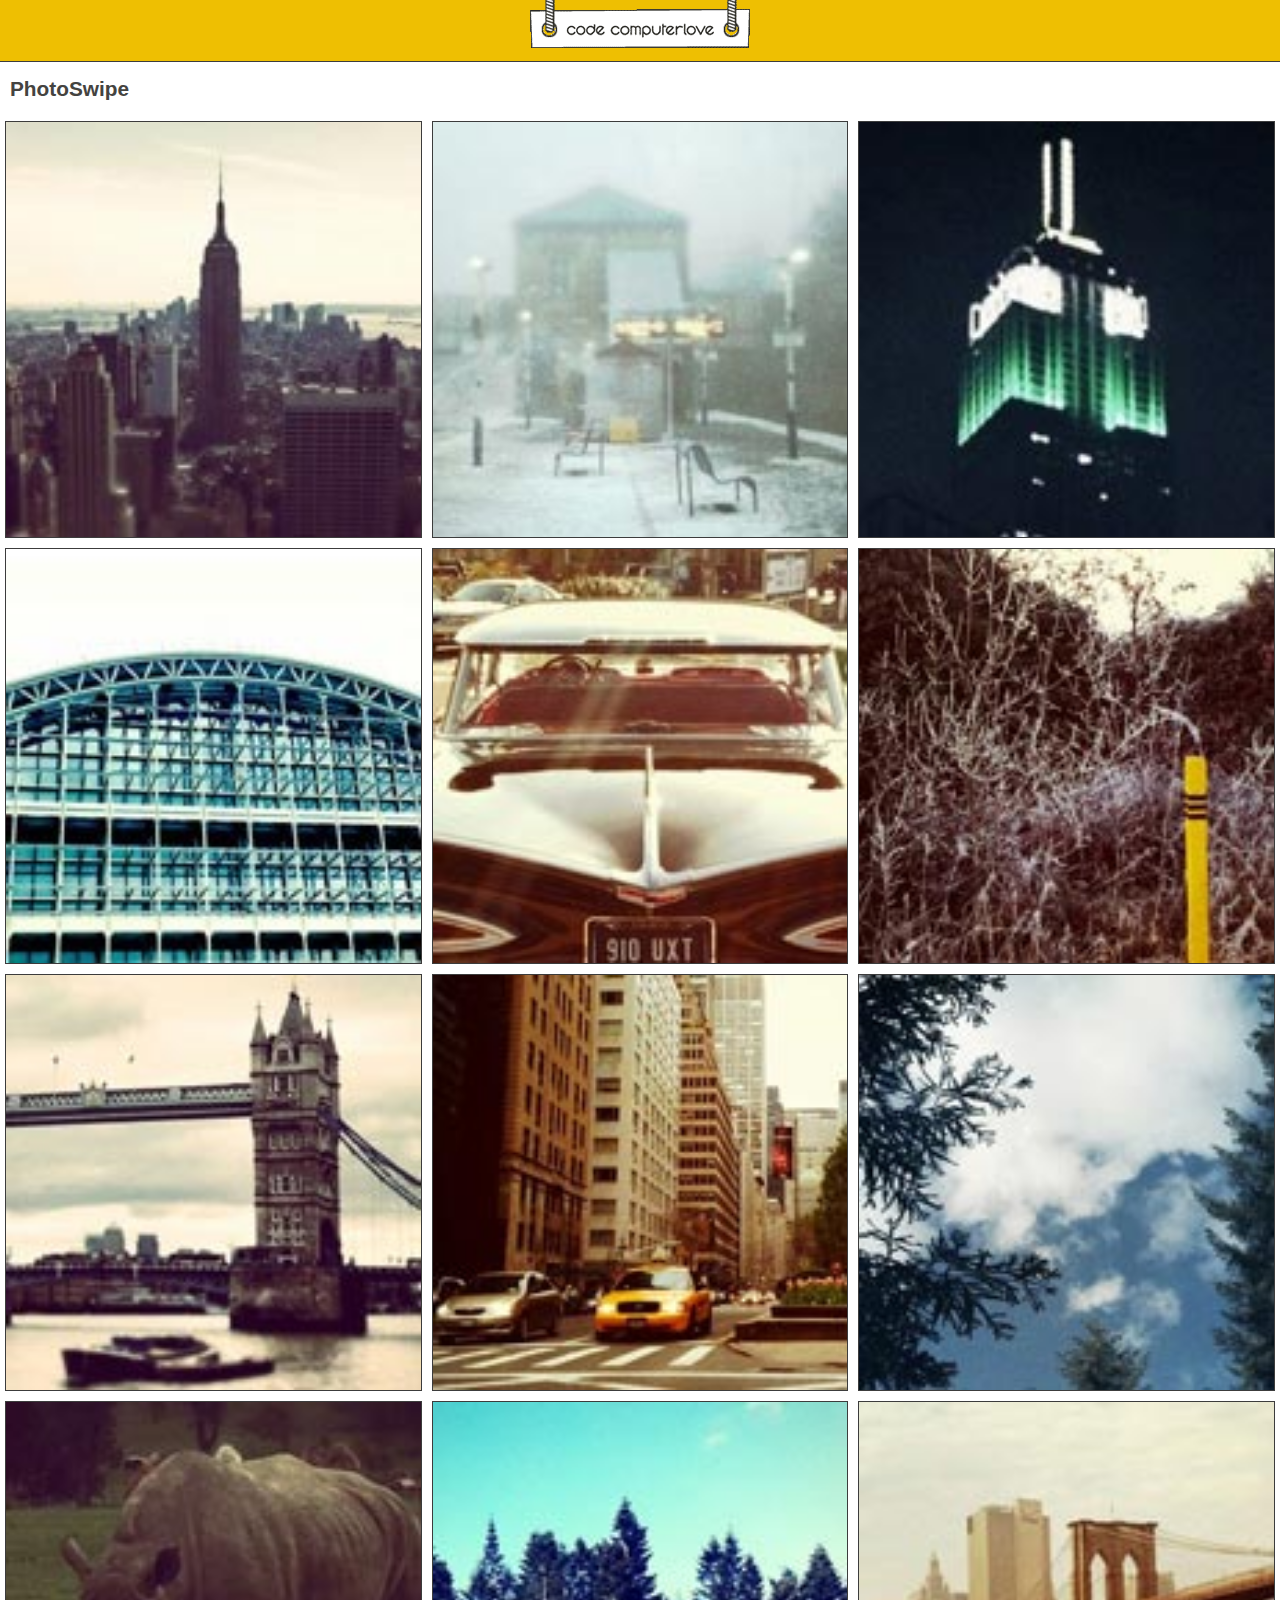
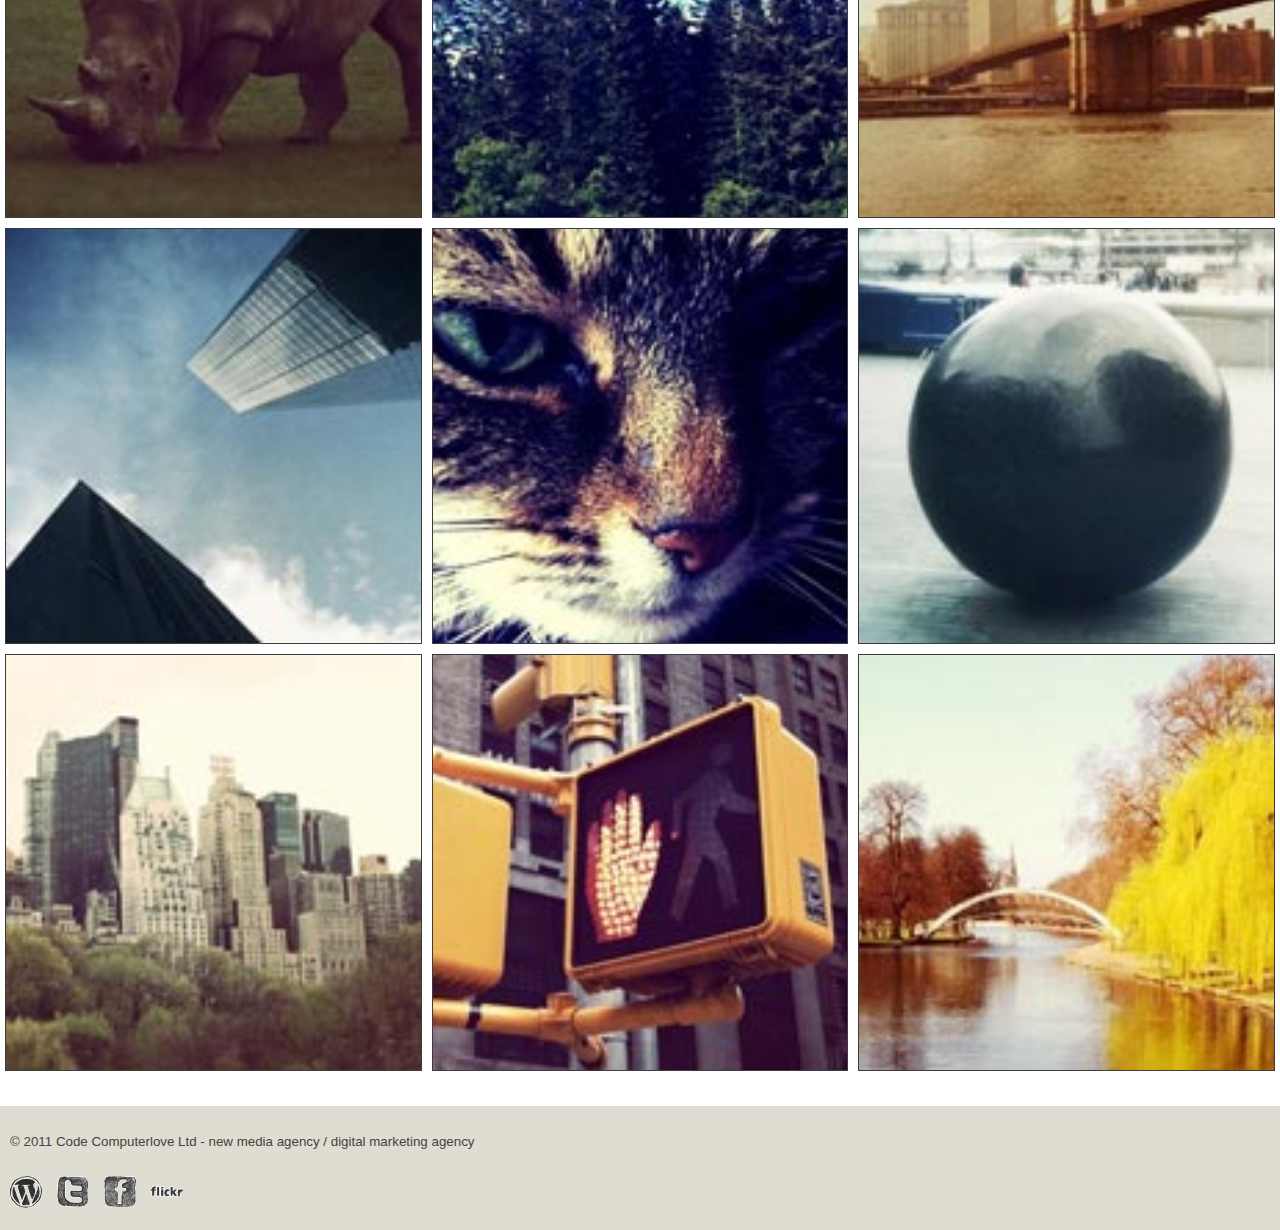
<file: 3.0.5/examples/10-image-meta-data.html>
<!DOCTYPE html>
<html>
<head>
	<title>PhotoSwipe</title>
	<meta name="author" content="Ste Brennan - Code Computerlove - http://www.codecomputerlove.com/" />
	<meta content="width=device-width, initial-scale=1.0, maximum-scale=1.0, user-scalable=0;" name="viewport" />
	<meta name="apple-mobile-web-app-capable" content="yes" />
	<link href="styles.css" type="text/css" rel="stylesheet" />
	
	<link href="../photoswipe.css" type="text/css" rel="stylesheet" />
	
	<script type="text/javascript" src="../lib/klass.min.js"></script>
	<script type="text/javascript" src="../code.photoswipe-3.0.5.min.js"></script>
	
	
	<script type="text/javascript">

		(function(window, PhotoSwipe){
		
			document.addEventListener('DOMContentLoaded', function(){
			
				var
					options =  {
				
						getImageMetaData: function(el){
							return {
								href: el.getAttribute('href'),
								something: el.getAttribute('data-something'),
								anotherThing: el.getAttribute('data-another-thing')
							}
						}
						
					},
					instance = PhotoSwipe.attach( window.document.querySelectorAll('#Gallery a'), options );
				
				
				instance.addEventHandler(PhotoSwipe.EventTypes.onDisplayImage, function(e){
				
					var currentImage = instance.getCurrentImage();
					console.log(currentImage.metaData.something);
					console.log(currentImage.metaData.anotherThing);
					
				});
					
					
			}, false);
			
			
		}(window, window.Code.PhotoSwipe));
		
	</script>
	
</head>
<body>

<div id="Header">
	<a href="http://www.codecomputerlove.com"><img src="images/codecomputerlovelogo.gif" width="230" height="48" alt="Code Computerlove" /></a>
</div>

<div id="MainContent">

	<div class="page-content">
		<h1>PhotoSwipe</h1>
	</div>
	
	<ul id="Gallery" class="gallery">
		
		<li><a href="images/full/001.jpg" data-something="something1" data-another-thing="anotherthing1"><img src="images/thumb/001.jpg" alt="Image 001" /></a></li>
		<li><a href="images/full/002.jpg" data-something="something2" data-another-thing="anotherthing2"><img src="images/thumb/002.jpg" alt="Image 002" /></a></li>
		<li><a href="images/full/003.jpg" data-something="something3" data-another-thing="anotherthing3"><img src="images/thumb/003.jpg" alt="Image 003" /></a></li>
		<li><a href="images/full/004.jpg" data-something="something4" data-another-thing="anotherthing4"><img src="images/thumb/004.jpg" alt="Image 004" /></a></li>
		<li><a href="images/full/005.jpg" data-something="something5" data-another-thing="anotherthing5"><img src="images/thumb/005.jpg" alt="Image 005" /></a></li>
		<li><a href="images/full/006.jpg" data-something="something6" data-another-thing="anotherthing6"><img src="images/thumb/006.jpg" alt="Image 006" /></a></li>
		<li><a href="images/full/007.jpg" data-something="something7" data-another-thing="anotherthing7"><img src="images/thumb/007.jpg" alt="Image 007" /></a></li>
		<li><a href="images/full/008.jpg" data-something="something8" data-another-thing="anotherthing8"><img src="images/thumb/008.jpg" alt="Image 008" /></a></li>
		<li><a href="images/full/009.jpg" data-something="something9" data-another-thing="anotherthing9"><img src="images/thumb/009.jpg" alt="Image 009" /></a></li>
		<li><a href="images/full/010.jpg" data-something="something10" data-another-thing="anotherthing10"><img src="images/thumb/010.jpg" alt="Image 010" /></a></li>
		<li><a href="images/full/011.jpg" data-something="something11" data-another-thing="anotherthing11"><img src="images/thumb/011.jpg" alt="Image 011" /></a></li>
		<li><a href="images/full/012.jpg" data-something="something12" data-another-thing="anotherthing12"><img src="images/thumb/012.jpg" alt="Image 012" /></a></li>
		<li><a href="images/full/013.jpg" data-something="something13" data-another-thing="anotherthing13"><img src="images/thumb/013.jpg" alt="Image 013" /></a></li>
		<li><a href="images/full/014.jpg" data-something="something14" data-another-thing="anotherthing14"><img src="images/thumb/014.jpg" alt="Image 014" /></a></li>
		<li><a href="images/full/015.jpg" data-something="something15" data-another-thing="anotherthing15"><img src="images/thumb/015.jpg" alt="Image 015" /></a></li>
		<li><a href="images/full/016.jpg" data-something="something16" data-another-thing="anotherthing16"><img src="images/thumb/016.jpg" alt="Image 016" /></a></li>
		<li><a href="images/full/017.jpg" data-something="something17" data-another-thing="anotherthing17"><img src="images/thumb/017.jpg" alt="Image 017" /></a></li>
		<li><a href="images/full/018.jpg" data-something="something18" data-another-thing="anotherthing18"><img src="images/thumb/018.jpg" alt="Image 018" /></a></li>
		
	</ul>
	
</div>	

	
<div id="Footer">
	<p><small>&copy; 2011 Code Computerlove Ltd - new media agency / digital marketing agency</small></p>

	<div id="SocialLinks">
		<a href="http://blog.codecomputerlove.com/"><img src="images/blogicon.png" width="32" height="32" alt="Blog" /></a>
		<a href="http://www.twitter.com/computerlovers"><img src="images/twittericon.png" width="32" height="32" alt="Twitter" /></a>
		<a href="http://www.facebook.com/CodeComputerlove"><img src="images/facebookicon.png" width="32" height="32" alt="Facebook" /></a>
		<a href="http://www.flickr.com/photos/codecomputerlove"><img src="images/flickricon.png" width="32" height="32" alt="Flickr" /></a>
	</div>
	
</div>

</body>
</html>
</file>
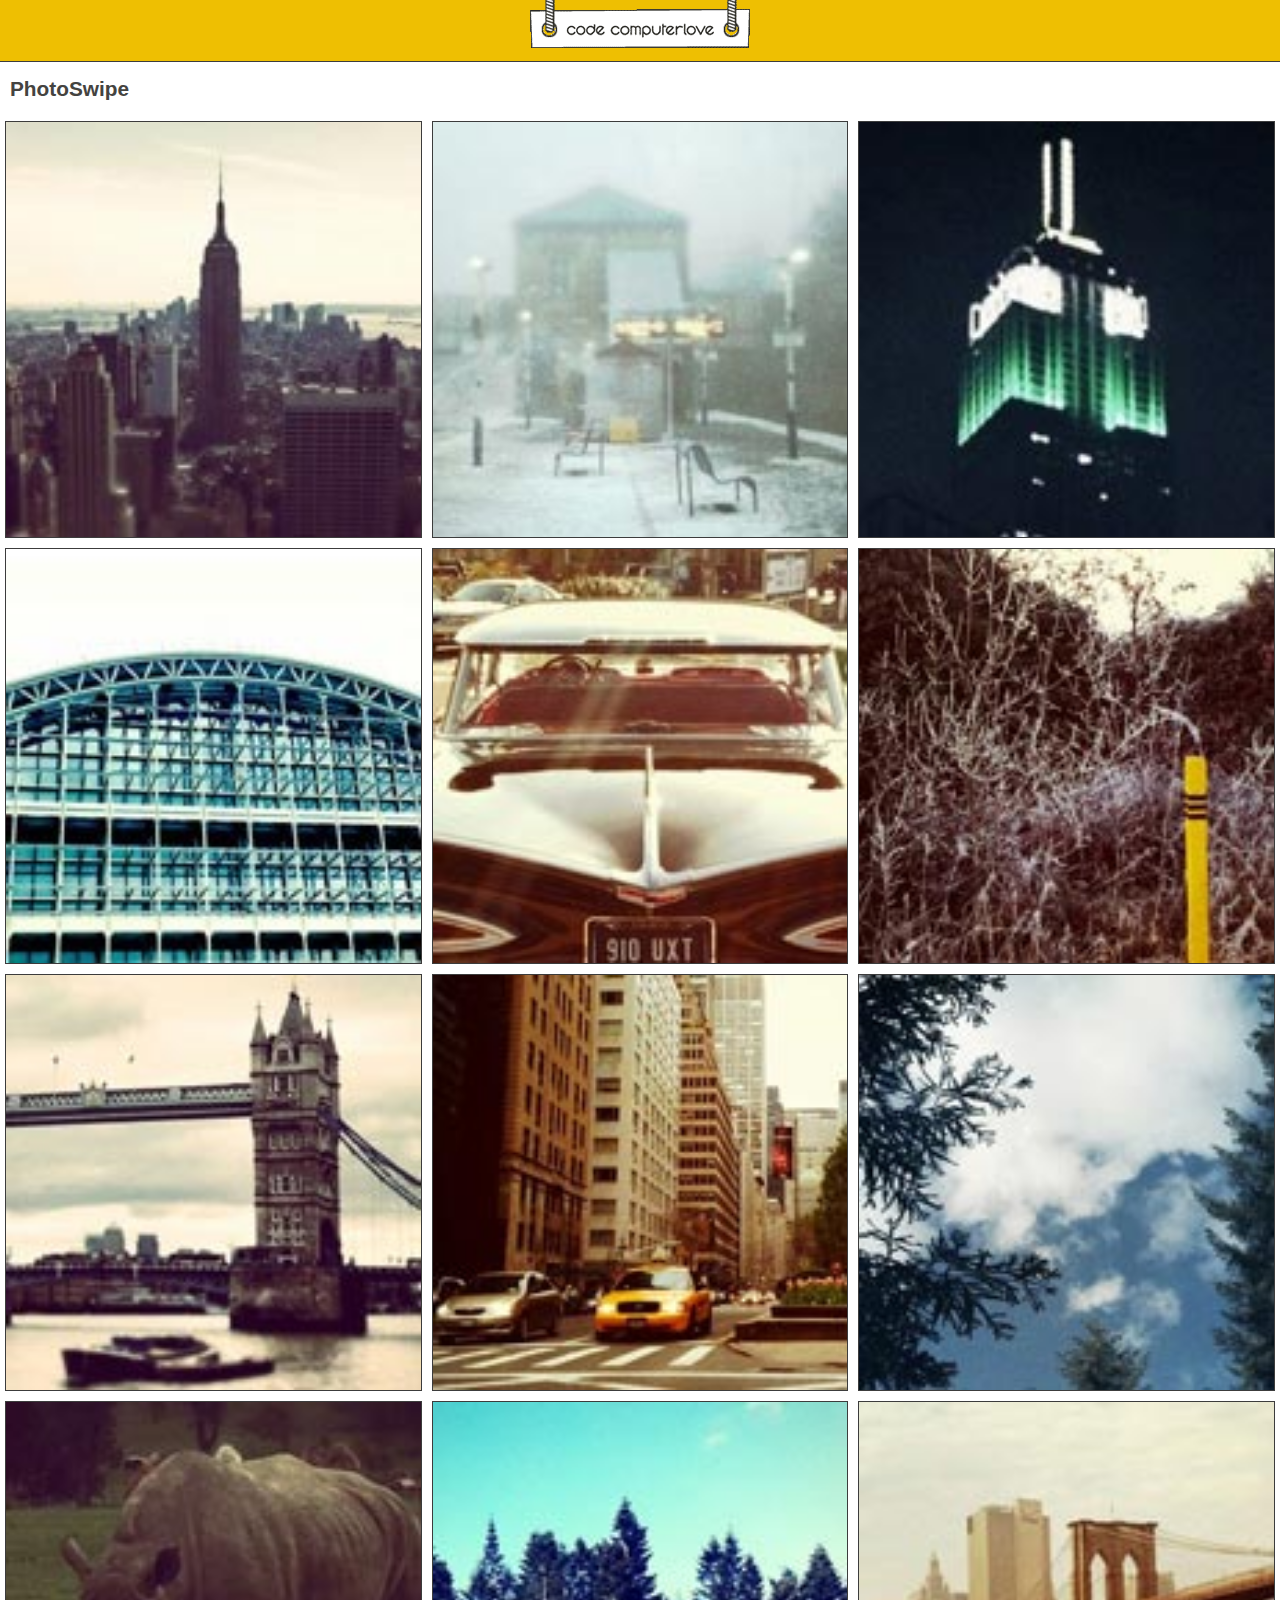
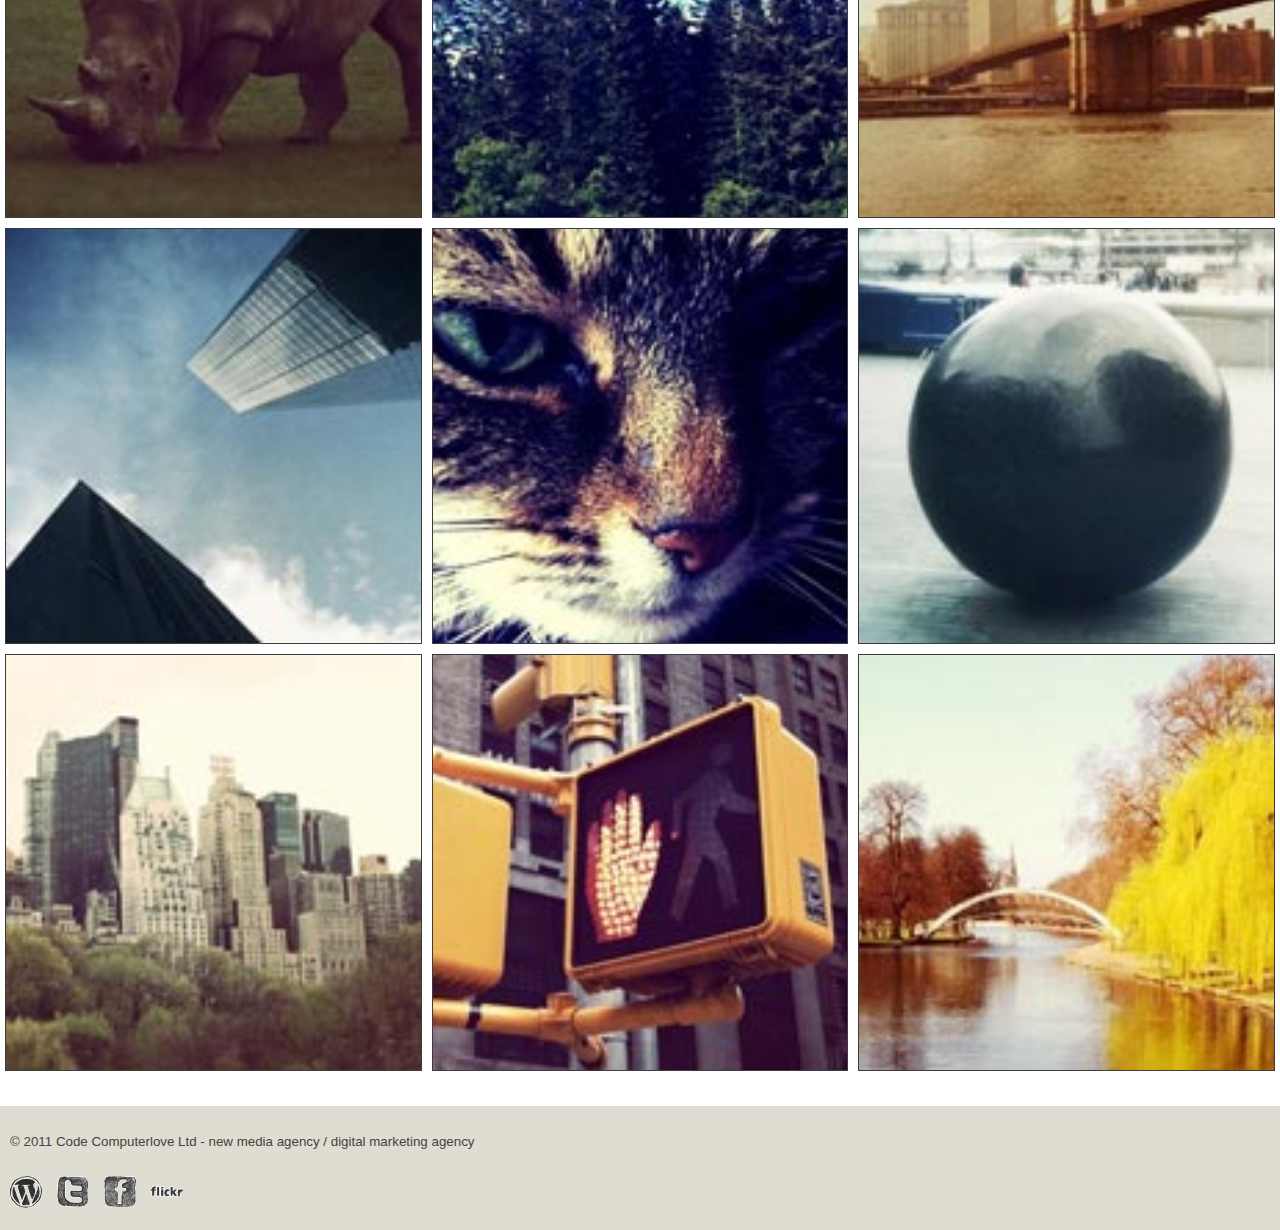
<file: 3.0.5/examples/11-custom-captions.html>
<!DOCTYPE html>
<html>
<head>
	<title>PhotoSwipe</title>
	<meta name="author" content="Ste Brennan - Code Computerlove - http://www.codecomputerlove.com/" />
	<meta content="width=device-width, initial-scale=1.0, maximum-scale=1.0, user-scalable=0;" name="viewport" />
	<meta name="apple-mobile-web-app-capable" content="yes" />
	<link href="styles.css" type="text/css" rel="stylesheet" />
	
	<link href="../photoswipe.css" type="text/css" rel="stylesheet" />
	
	<script type="text/javascript" src="../lib/klass.min.js"></script>
	<script type="text/javascript" src="../code.photoswipe-3.0.5.min.js"></script>
	
	
	<script type="text/javascript">

		(function(window, PhotoSwipe){
		
			document.addEventListener('DOMContentLoaded', function(){
			
				var
					options = {
					
						getImageCaption: function(el){
							
							var captionText, captionEl;
							
							// Get the caption from the alt tag
							if (el.nodeName === "IMG"){
								captionText = el.getAttribute('alt'); 
							}
							var i, j, childEl;
							for (i=0, j=el.childNodes.length; i<j; i++){
								childEl = el.childNodes[i];
								if (el.childNodes[i].nodeName === 'IMG'){
									captionText = childEl.getAttribute('alt'); 
								}
							}
							
							// Return a DOM element with custom styling
							captionEl = document.createElement('div');
							captionEl.style.cssText = 'background: red; font-weight: bold; padding: 5px;';
							captionEl.appendChild(document.createTextNode(captionText));
							return captionEl;
							
							// Alternatively you can just pass back a string. However, any HTML 
							// markup will be escaped
							
						}
					
					},
					instance = PhotoSwipe.attach( window.document.querySelectorAll('#Gallery a'), options );
			
			}, false);
			
			
		}(window, window.Code.PhotoSwipe));
		
	</script>
	
</head>
<body>

<div id="Header">
	<a href="http://www.codecomputerlove.com"><img src="images/codecomputerlovelogo.gif" width="230" height="48" alt="Code Computerlove" /></a>
</div>

<div id="MainContent">

	<div class="page-content">
		<h1>PhotoSwipe</h1>
	</div>
	
	<ul id="Gallery" class="gallery">
		
		<li><a href="images/full/001.jpg"><img src="images/thumb/001.jpg" alt="Image 001" /></a></li>
		<li><a href="images/full/002.jpg"><img src="images/thumb/002.jpg" alt="Image 002" /></a></li>
		<li><a href="images/full/003.jpg"><img src="images/thumb/003.jpg" alt="Image 003" /></a></li>
		<li><a href="images/full/004.jpg"><img src="images/thumb/004.jpg" alt="Image 004" /></a></li>
		<li><a href="images/full/005.jpg"><img src="images/thumb/005.jpg" alt="Image 005" /></a></li>
		<li><a href="images/full/006.jpg"><img src="images/thumb/006.jpg" alt="Image 006" /></a></li>
		<li><a href="images/full/007.jpg"><img src="images/thumb/007.jpg" alt="Image 007" /></a></li>
		<li><a href="images/full/008.jpg"><img src="images/thumb/008.jpg" alt="Image 008" /></a></li>
		<li><a href="images/full/009.jpg"><img src="images/thumb/009.jpg" alt="Image 009" /></a></li>
		<li><a href="images/full/010.jpg"><img src="images/thumb/010.jpg" alt="Image 010" /></a></li>
		<li><a href="images/full/011.jpg"><img src="images/thumb/011.jpg" alt="Image 011" /></a></li>
		<li><a href="images/full/012.jpg"><img src="images/thumb/012.jpg" alt="Image 012" /></a></li>
		<li><a href="images/full/013.jpg"><img src="images/thumb/013.jpg" alt="Image 013" /></a></li>
		<li><a href="images/full/014.jpg"><img src="images/thumb/014.jpg" alt="Image 014" /></a></li>
		<li><a href="images/full/015.jpg"><img src="images/thumb/015.jpg" alt="Image 015" /></a></li>
		<li><a href="images/full/016.jpg"><img src="images/thumb/016.jpg" alt="Image 016" /></a></li>
		<li><a href="images/full/017.jpg"><img src="images/thumb/017.jpg" alt="Image 017" /></a></li>
		<li><a href="images/full/018.jpg"><img src="images/thumb/018.jpg" alt="Image 018" /></a></li>
		
	</ul>
	
</div>	

	
<div id="Footer">
	<p><small>&copy; 2011 Code Computerlove Ltd - new media agency / digital marketing agency</small></p>

	<div id="SocialLinks">
		<a href="http://blog.codecomputerlove.com/"><img src="images/blogicon.png" width="32" height="32" alt="Blog" /></a>
		<a href="http://www.twitter.com/computerlovers"><img src="images/twittericon.png" width="32" height="32" alt="Twitter" /></a>
		<a href="http://www.facebook.com/CodeComputerlove"><img src="images/facebookicon.png" width="32" height="32" alt="Facebook" /></a>
		<a href="http://www.flickr.com/photos/codecomputerlove"><img src="images/flickricon.png" width="32" height="32" alt="Flickr" /></a>
	</div>
	
</div>

</body>
</html>
</file>
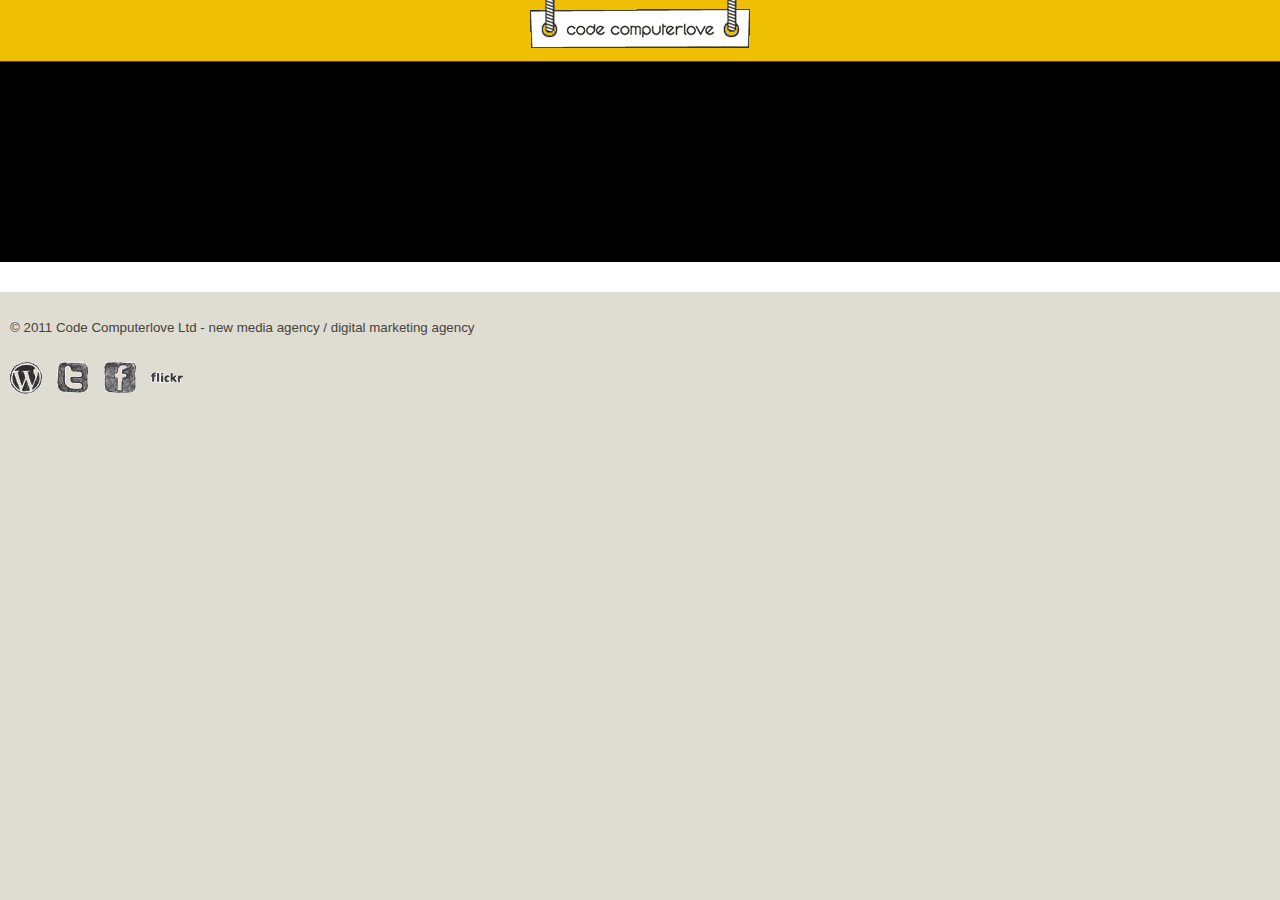
<file: 3.0.5/examples/12-custom-target.html>
<!DOCTYPE html>
<html>
<head>
	<title>PhotoSwipe</title>
	<meta name="author" content="Ste Brennan - Code Computerlove - http://www.codecomputerlove.com/" />
	<meta content="width=device-width, initial-scale=1.0, maximum-scale=1.0, user-scalable=0;" name="viewport" />
	<meta name="apple-mobile-web-app-capable" content="yes" />
	<link href="styles.css" type="text/css" rel="stylesheet" />
	
	<link href="../photoswipe.css" type="text/css" rel="stylesheet" />
	
	<script type="text/javascript" src="../lib/klass.min.js"></script>
	<script type="text/javascript" src="../code.photoswipe-3.0.5.min.js"></script>
	
	
	<script type="text/javascript">
		
		/* 
			Overview: 
			---------
			
			Demonstrates inline functionality. This demo sets the images using an array.
			There is nothing stopping you basing this on image dom elements like other examples
		
		*/
		
		(function(window, Util, PhotoSwipe){
			
			Util.Events.domReady(function(e){
				
				var instance;
				
				instance = PhotoSwipe.attach(
					[
						{ url: 'images/full/001.jpg', caption: 'Image 001'},
						{ url: 'images/full/002.jpg', caption: 'Image 002'},
						{ url: 'images/full/003.jpg', caption: 'Image 003'},
						{ url: 'images/full/004.jpg', caption: 'Image 004'},
						{ url: 'images/full/005.jpg', caption: 'Image 005'},
						{ url: 'images/full/006.jpg', caption: 'Image 006'},
						{ url: 'images/full/007.jpg', caption: 'Image 007'},
						{ url: 'images/full/008.jpg', caption: 'Image 008'},
						{ url: 'images/full/009.jpg', caption: 'Image 009'},
						{ url: 'images/full/009.jpg', caption: 'Image 009'},
						{ url: 'images/full/010.jpg', caption: 'Image 010'},
						{ url: 'images/full/011.jpg', caption: 'Image 011'},
						{ url: 'images/full/012.jpg', caption: 'Image 012'},
						{ url: 'images/full/013.jpg', caption: 'Image 013'},
						{ url: 'images/full/014.jpg', caption: 'Image 014'},
						{ url: 'images/full/015.jpg', caption: 'Image 015'},
						{ url: 'images/full/016.jpg', caption: 'Image 016'},
						{ url: 'images/full/017.jpg', caption: 'Image 017'},
						{ url: 'images/full/018.jpg', caption: 'Image 018'}
					],
					{
						target: window.document.querySelectorAll('#PhotoSwipeTarget')[0],
						preventHide: true,
						getImageSource: function(obj){
							return obj.url;
						},
						getImageCaption: function(obj){
							return obj.caption;
						}
					}
				);
				instance.show(0);
				
			});
			
			
		}(window, window.Code.Util, window.Code.PhotoSwipe));
		
	</script>
	
</head>
<body>

<div id="Header">
	<a href="http://www.codecomputerlove.com"><img src="images/codecomputerlovelogo.gif" width="230" height="48" alt="Code Computerlove" /></a>
</div>

<div id="MainContent">

	<div id="PhotoSwipeTarget"></div>

</div>

<div id="Footer">
	<p><small>&copy; 2011 Code Computerlove Ltd - new media agency / digital marketing agency</small></p>

	<div id="SocialLinks">
		<a href="http://blog.codecomputerlove.com/"><img src="images/blogicon.png" width="32" height="32" alt="Blog" /></a>
		<a href="http://www.twitter.com/computerlovers"><img src="images/twittericon.png" width="32" height="32" alt="Twitter" /></a>
		<a href="http://www.facebook.com/CodeComputerlove"><img src="images/facebookicon.png" width="32" height="32" alt="Facebook" /></a>
		<a href="http://www.flickr.com/photos/codecomputerlove"><img src="images/flickricon.png" width="32" height="32" alt="Flickr" /></a>
	</div>

</div>

</body>
</html>
</file>
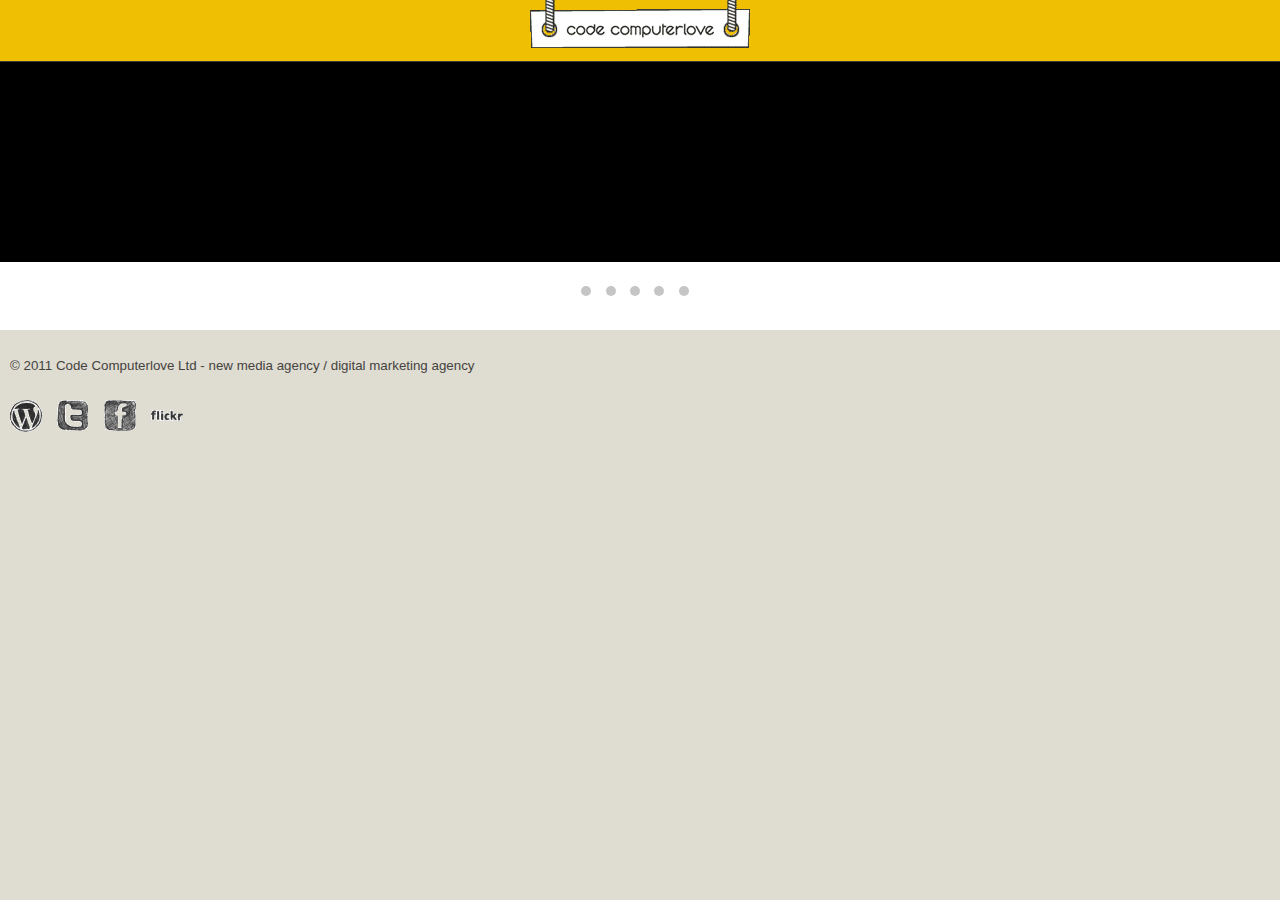
<file: 3.0.5/examples/13-custom-target-with-indicators.html>
<!DOCTYPE html>
<html>
<head>
	<title>PhotoSwipe</title>
	<meta name="author" content="Ste Brennan - Code Computerlove - http://www.codecomputerlove.com/" />
	<meta content="width=device-width, initial-scale=1.0, maximum-scale=1.0, user-scalable=0;" name="viewport" />
	<meta name="apple-mobile-web-app-capable" content="yes" />
	<link href="styles.css" type="text/css" rel="stylesheet" />
	
	<link href="../photoswipe.css" type="text/css" rel="stylesheet" />
	
	<script type="text/javascript" src="../lib/klass.min.js"></script>
	<script type="text/javascript" src="../code.photoswipe-3.0.5.min.js"></script>
	
	
	<script type="text/javascript">
		
		/* 
			Overview: 
			---------
			
			Demonstrates inline functionality with indicators. This demo sets the images using an array.
			There is nothing stopping you basing this on image dom elements like other examples.
			
			Also in this demo I "hardcode" the indicators into the markup. Again, there is nothing stopping
			you creating them as needed in the JavaScript.
		
		*/
		
		(function(window, Util, PhotoSwipe){
			
			Util.Events.domReady(function(e){
				
				var instance, indicators;
				
				instance = PhotoSwipe.attach(
					[
						{ url: 'images/full/001.jpg', caption: 'Image 001'},
						{ url: 'images/full/002.jpg', caption: 'Image 002'},
						{ url: 'images/full/003.jpg', caption: 'Image 003'},
						{ url: 'images/full/004.jpg', caption: 'Image 004'},
						{ url: 'images/full/005.jpg', caption: 'Image 005'}
					],
					{
						target: window.document.querySelectorAll('#PhotoSwipeTarget')[0],
						preventHide: true,
						getImageSource: function(obj){
							return obj.url;
						},
						getImageCaption: function(obj){
							return obj.caption;
						}
					}
				);
				
				
				indicators = window.document.querySelectorAll('#Indicators span');
				
				// onDisplayImage - set the current indicator
				instance.addEventHandler(PhotoSwipe.EventTypes.onDisplayImage, function(e){
					
					var i, len;
					for (i=0, len=indicators.length; i<len; i++){
						indicators[i].setAttribute('class', '');
					}
					indicators[e.index].setAttribute('class', 'current');
					
				});
				
				instance.show(0);
				
			});
			
			
		}(window, window.Code.Util, window.Code.PhotoSwipe));
		
	</script>
	
</head>
<body>

<div id="Header">
	<a href="http://www.codecomputerlove.com"><img src="images/codecomputerlovelogo.gif" width="230" height="48" alt="Code Computerlove" /></a>
</div>

<div id="MainContent">
	
	<div id="PhotoSwipeTarget"></div>
	<div id="Indicators">
		<span></span>
		<span></span>
		<span></span>
		<span></span>
		<span></span>
	</div>
	
	
</div>

<div id="Footer">
	<p><small>&copy; 2011 Code Computerlove Ltd - new media agency / digital marketing agency</small></p>

	<div id="SocialLinks">
		<a href="http://blog.codecomputerlove.com/"><img src="images/blogicon.png" width="32" height="32" alt="Blog" /></a>
		<a href="http://www.twitter.com/computerlovers"><img src="images/twittericon.png" width="32" height="32" alt="Twitter" /></a>
		<a href="http://www.facebook.com/CodeComputerlove"><img src="images/facebookicon.png" width="32" height="32" alt="Facebook" /></a>
		<a href="http://www.flickr.com/photos/codecomputerlove"><img src="images/flickricon.png" width="32" height="32" alt="Flickr" /></a>
	</div>

</div>

</body>
</html>
</file>
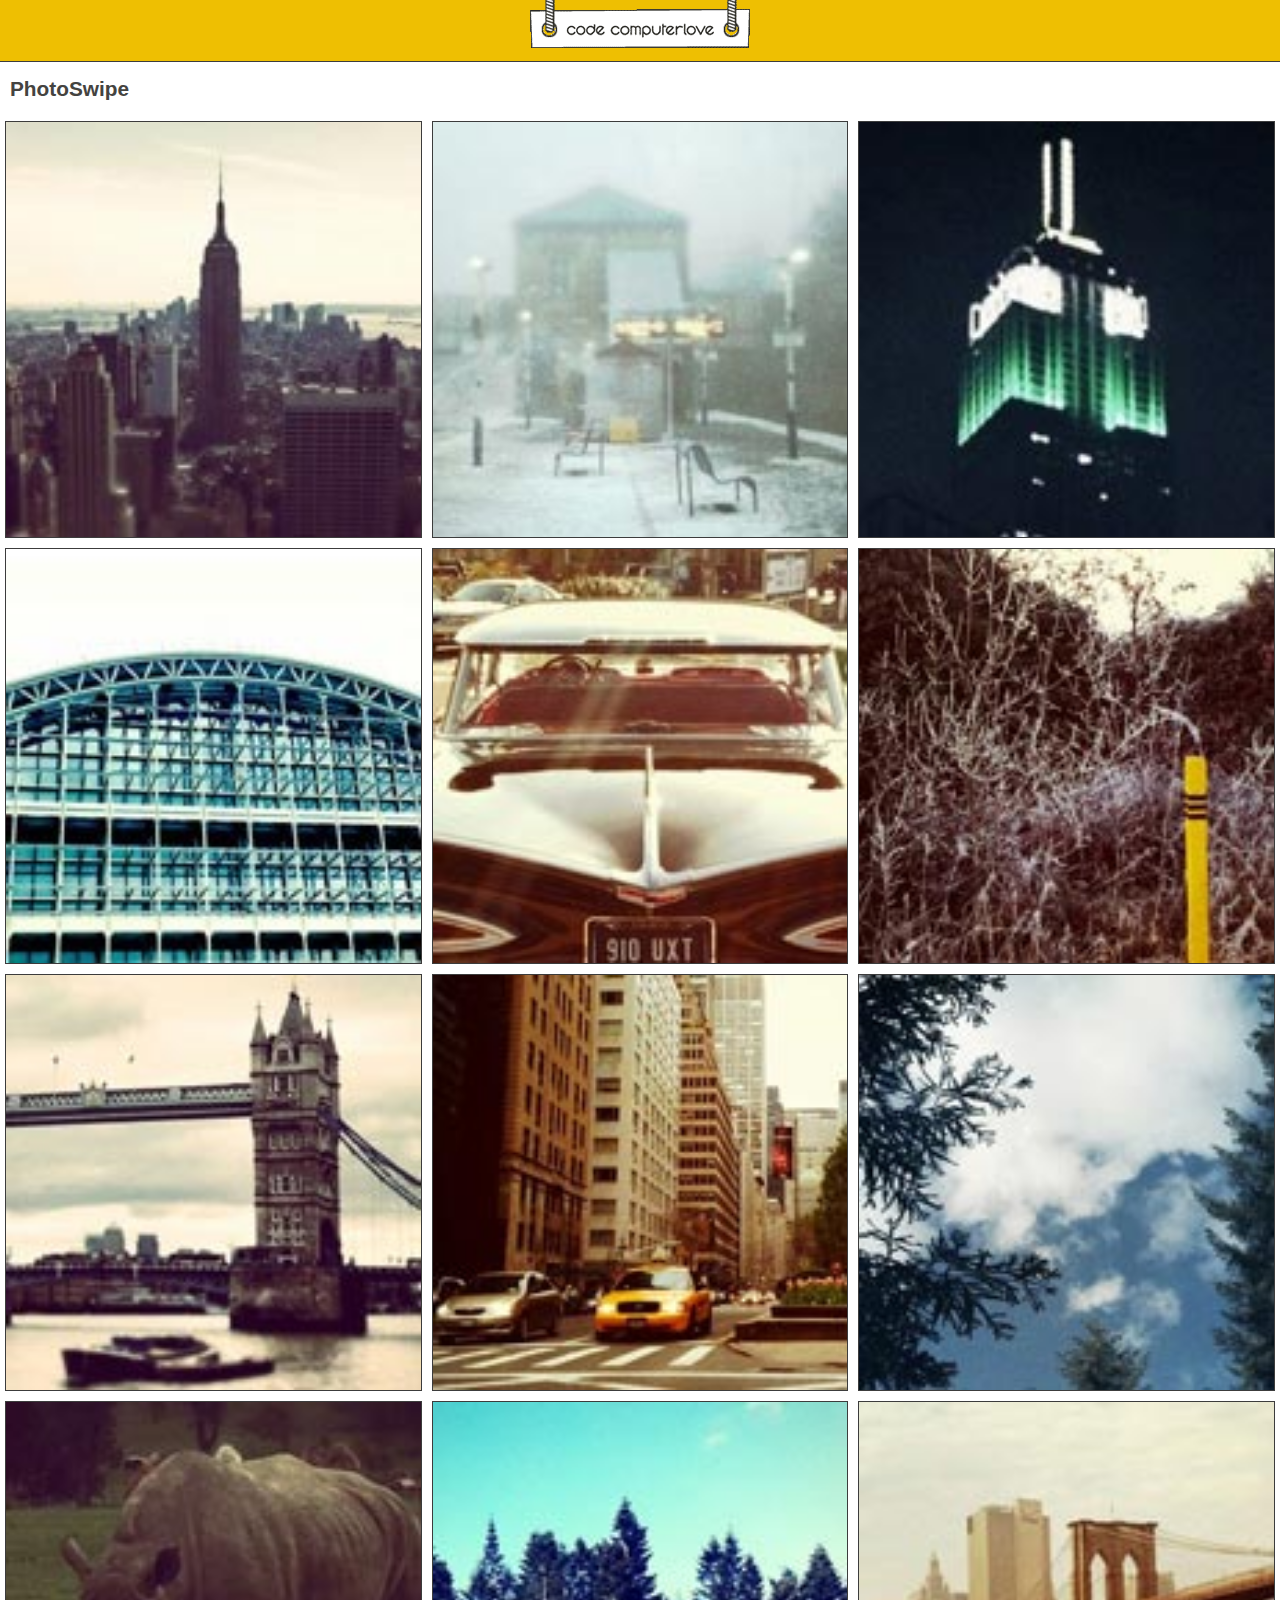
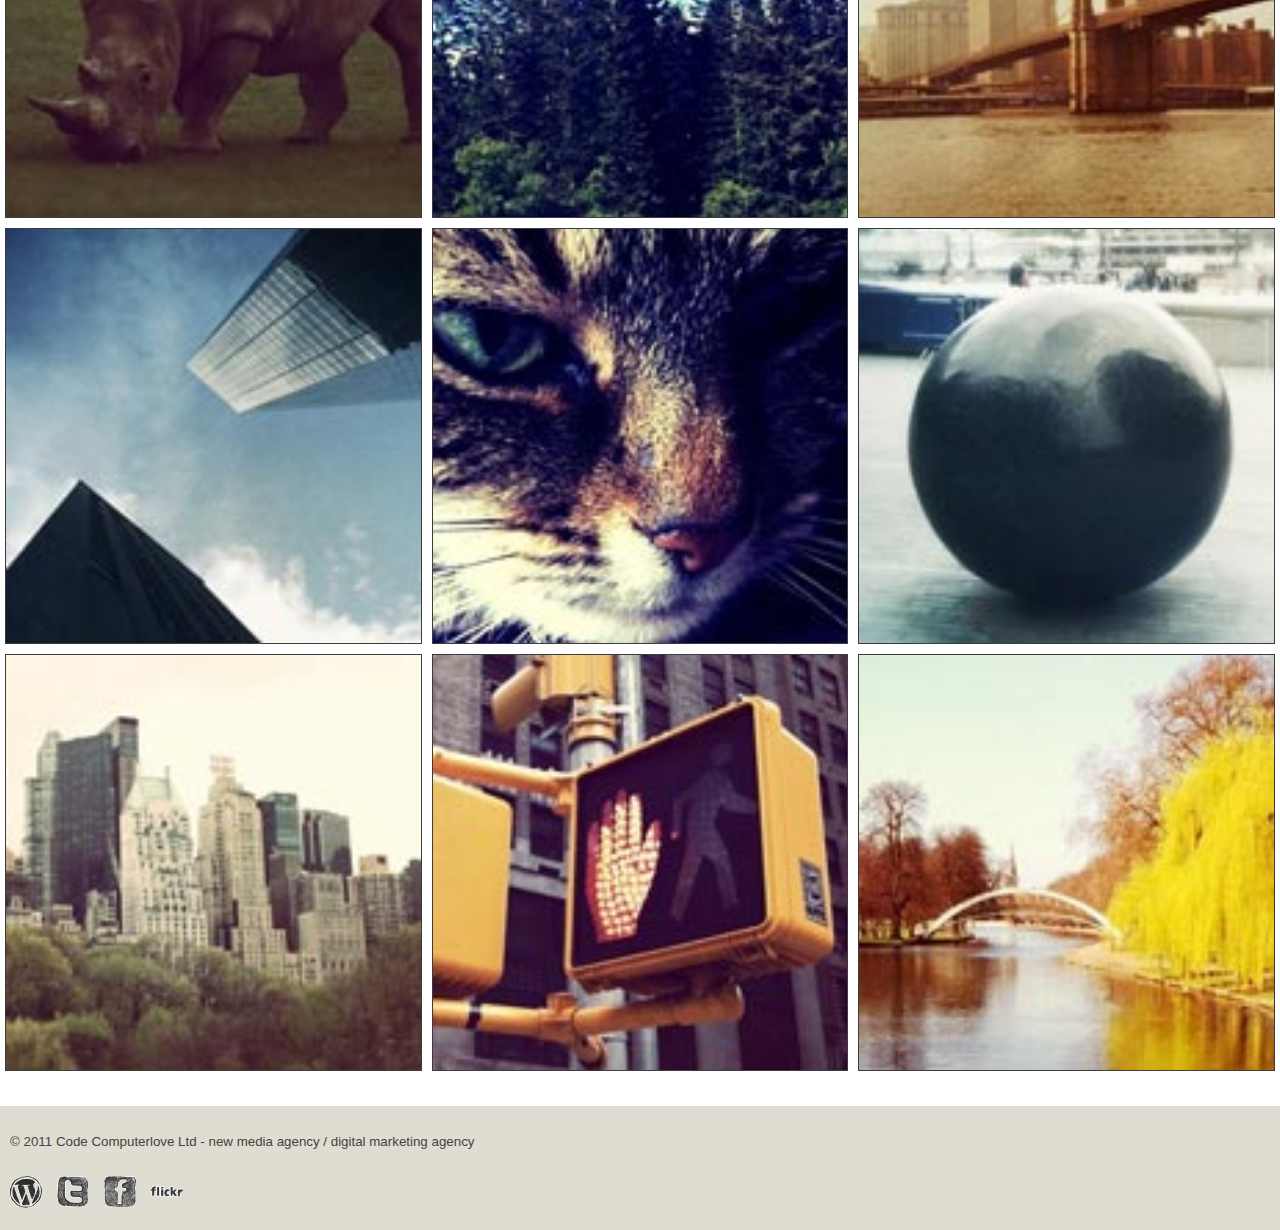
<file: 3.0.5/examples/14-tap-image-go-to-url.html>
<!DOCTYPE html>
<html>
<head>
	<title>PhotoSwipe</title>
	<meta name="author" content="Ste Brennan - Code Computerlove - http://www.codecomputerlove.com/" />
	<meta content="width=device-width, initial-scale=1.0, maximum-scale=1.0, user-scalable=0;" name="viewport" />
	<meta name="apple-mobile-web-app-capable" content="yes" />
	<link href="styles.css" type="text/css" rel="stylesheet" />
	
	<link href="../photoswipe.css" type="text/css" rel="stylesheet" />
	
	<script type="text/javascript" src="../lib/klass.min.js"></script>
	<script type="text/javascript" src="../code.photoswipe-3.0.5.min.js"></script>
	
	
	<script type="text/javascript">

		(function(window, PhotoSwipe){
		
			document.addEventListener('DOMContentLoaded', function(){
			
				var
					options =  {
				
						getImageMetaData: function(el){
							return {
								relatedUrl: el.getAttribute('data-related-url')
							}
						}
						
					},
					instance = PhotoSwipe.attach( window.document.querySelectorAll('#Gallery a'), options );
				
				
				instance.addEventHandler(PhotoSwipe.EventTypes.onTouch, function(e){
				
					if (e.action === 'tap'){
						var currentImage = instance.getCurrentImage();
						window.open(currentImage.metaData.relatedUrl);
					}
					
				});
					
					
			}, false);
			
			
		}(window, window.Code.PhotoSwipe));
		
	</script>
	
</head>
<body>

<div id="Header">
	<a href="http://www.codecomputerlove.com"><img src="images/codecomputerlovelogo.gif" width="230" height="48" alt="Code Computerlove" /></a>
</div>

<div id="MainContent">

	<div class="page-content">
		<h1>PhotoSwipe</h1>
	</div>
	
	<ul id="Gallery" class="gallery">
		
		<li><a href="images/full/001.jpg" data-related-url="http://www.photoswipe.com/latest/examples/images/full/001.jpg"><img src="images/thumb/001.jpg" alt="Image 001" /></a></li>
		<li><a href="images/full/002.jpg" data-related-url="http://www.photoswipe.com/latest/examples/images/full/002.jpg"><img src="images/thumb/002.jpg" alt="Image 002" /></a></li>
		<li><a href="images/full/003.jpg" data-related-url="http://www.photoswipe.com/latest/examples/images/full/003.jpg"><img src="images/thumb/003.jpg" alt="Image 003" /></a></li>
		<li><a href="images/full/004.jpg" data-related-url="http://www.photoswipe.com/latest/examples/images/full/004.jpg"><img src="images/thumb/004.jpg" alt="Image 004" /></a></li>
		<li><a href="images/full/005.jpg" data-related-url="http://www.photoswipe.com/latest/examples/images/full/005.jpg"><img src="images/thumb/005.jpg" alt="Image 005" /></a></li>
		<li><a href="images/full/006.jpg" data-related-url="http://www.photoswipe.com/latest/examples/images/full/006.jpg"><img src="images/thumb/006.jpg" alt="Image 006" /></a></li>
		<li><a href="images/full/007.jpg" data-related-url="http://www.photoswipe.com/latest/examples/images/full/007.jpg"><img src="images/thumb/007.jpg" alt="Image 007" /></a></li>
		<li><a href="images/full/008.jpg" data-related-url="http://www.photoswipe.com/latest/examples/images/full/008.jpg"><img src="images/thumb/008.jpg" alt="Image 008" /></a></li>
		<li><a href="images/full/009.jpg" data-related-url="http://www.photoswipe.com/latest/examples/images/full/009.jpg"><img src="images/thumb/009.jpg" alt="Image 009" /></a></li>
		<li><a href="images/full/010.jpg" data-related-url="http://www.photoswipe.com/latest/examples/images/full/010.jpg"><img src="images/thumb/010.jpg" alt="Image 010" /></a></li>
		<li><a href="images/full/011.jpg" data-related-url="http://www.photoswipe.com/latest/examples/images/full/011.jpg"><img src="images/thumb/011.jpg" alt="Image 011" /></a></li>
		<li><a href="images/full/012.jpg" data-related-url="http://www.photoswipe.com/latest/examples/images/full/012.jpg"><img src="images/thumb/012.jpg" alt="Image 012" /></a></li>
		<li><a href="images/full/013.jpg" data-related-url="http://www.photoswipe.com/latest/examples/images/full/013.jpg"><img src="images/thumb/013.jpg" alt="Image 013" /></a></li>
		<li><a href="images/full/014.jpg" data-related-url="http://www.photoswipe.com/latest/examples/images/full/014.jpg"><img src="images/thumb/014.jpg" alt="Image 014" /></a></li>
		<li><a href="images/full/015.jpg" data-related-url="http://www.photoswipe.com/latest/examples/images/full/015.jpg"><img src="images/thumb/015.jpg" alt="Image 015" /></a></li>
		<li><a href="images/full/016.jpg" data-related-url="http://www.photoswipe.com/latest/examples/images/full/016.jpg"><img src="images/thumb/016.jpg" alt="Image 016" /></a></li>
		<li><a href="images/full/017.jpg" data-related-url="http://www.photoswipe.com/latest/examples/images/full/017.jpg"><img src="images/thumb/017.jpg" alt="Image 017" /></a></li>
		<li><a href="images/full/018.jpg" data-related-url="http://www.photoswipe.com/latest/examples/images/full/018.jpg"><img src="images/thumb/018.jpg" alt="Image 018" /></a></li>
		
	</ul>
	
</div>	

	
<div id="Footer">
	<p><small>&copy; 2011 Code Computerlove Ltd - new media agency / digital marketing agency</small></p>

	<div id="SocialLinks">
		<a href="http://blog.codecomputerlove.com/"><img src="images/blogicon.png" width="32" height="32" alt="Blog" /></a>
		<a href="http://www.twitter.com/computerlovers"><img src="images/twittericon.png" width="32" height="32" alt="Twitter" /></a>
		<a href="http://www.facebook.com/CodeComputerlove"><img src="images/facebookicon.png" width="32" height="32" alt="Facebook" /></a>
		<a href="http://www.flickr.com/photos/codecomputerlove"><img src="images/flickricon.png" width="32" height="32" alt="Flickr" /></a>
	</div>
	
</div>

</body>
</html>
</file>
<file: 3.0.5/examples/styles.css>
body { padding: 0; margin: 0; background: #DFDCD1; font-family: "Lucida Grande", Helvetica, Arial,Verdana, sans-serif; color: #444340; }
h1 { font-size: 1.3em; padding: 15px 10px; margin: 0; }
h2 { font-size: 1.1em; padding: 10px; margin: 0; }
img { border: none; }
a { color: #444340; }

#Header { background: #EEBF02; height: 61px; padding: 0; border-bottom: 1px solid #3c3c3c;  }
#Header img { display: block; margin: 0 auto 0; }

#MainContent { background: #ffffff; padding-bottom: 30px; }

#Footer { padding: 10px; border-top: none; } 

#SocialLinks { padding: 10px 0 0 0; }
#SocialLinks:after { clear: both; content: "."; display: block; height: 0; visibility: hidden; }
#SocialLinks a { display: block; float: left; padding-right: 15px; }

.gallery { list-style: none; padding: 0; margin: 0; }
.gallery:after { clear: both; content: "."; display: block; height: 0; visibility: hidden; }
.gallery li { float: left; width: 33.33333333%; }
.gallery li a { display: block; margin: 5px; border: 1px solid #3c3c3c; }
.gallery li img { display: block; width: 100%; height: auto; }


/* For inline examples only */
#PhotoSwipeTarget { width: 100%; height: 200px; }

#Indicators { text-align: center; margin-top: 20px; }
#Indicators span { display: inline-block; height: 10px; width: 10px; margin: 0 10px 0 0; padding: 0; -webkit-border-radius:5px; -moz-border-radius:5px; -o-border-radius:5px; border-radius:5px; background: #c5c5c5; overflow:hidden; }
#Indicators span.current{ background: #EEBF02; }
</file>
<file: 3.0.5/photoswipe.css>
/*
 * photoswipe.css
 * Copyright (c) %%year%% by Code Computerlove (http://www.codecomputerlove.com)
 * Licensed under the MIT license
 *
 * Default styles for PhotoSwipe
 * Avoid any position or dimension based styles
 * where possible, unless specified already here.
 * The gallery automatically works out gallery item
 * positions etc.
 */

 
body.ps-active, body.ps-building, div.ps-active, div.ps-building
{
	background: #000;
	overflow: hidden;
}
body.ps-active *, div.ps-active *
{ 
	-webkit-tap-highlight-color:  rgba(255, 255, 255, 0); 
	display: none;
}
body.ps-active *:focus, div.ps-active *:focus 
{ 
	outline: 0; 
}


/* Document overlay */
div.ps-document-overlay 
{
	background: #000;
}


/* UILayer */
div.ps-uilayer { 
	
	background: #000;
	cursor: pointer;
	
}


/* Zoom/pan/rotate layer */
div.ps-zoom-pan-rotate{
	background: #000;
}
div.ps-zoom-pan-rotate *  { display: block; }


/* Carousel */
div.ps-carousel-item-loading 
{ 
	background: url(loader.gif) no-repeat center center; 
}

div.ps-carousel-item-error 
{ 
	background: url(error.gif) no-repeat center center; 
}


/* Caption */
div.ps-caption
{ 
	background: #000000;
	background: -moz-linear-gradient(top, #303130 0%, #000101 100%);
	background: -webkit-gradient(linear, left top, left bottom, color-stop(0%,#303130), color-stop(100%,#000101));
	border-bottom: 1px solid #42403f;
	color: #ffffff;
	font-size: 13px;
	font-family: "Lucida Grande", Helvetica, Arial,Verdana, sans-serif;
	text-align: center;
}
div.ps-caption *  { display: inline; }

div.ps-caption-bottom
{ 
	border-top: 1px solid #42403f;
	border-bottom: none;
	min-height: 44px;
}

div.ps-caption-content
{
	padding: 13px;
	display: block;
}


/* Toolbar */
div.ps-toolbar
{ 
	background: #000000;
	background: -moz-linear-gradient(top, #303130 0%, #000101 100%);
	background: -webkit-gradient(linear, left top, left bottom, color-stop(0%,#303130), color-stop(100%,#000101));
	border-top: 1px solid #42403f;
	color: #ffffff;
	font-size: 13px;
	font-family: "Lucida Grande", Helvetica, Arial,Verdana, sans-serif;
	text-align: center;
	height: 44px;
	display: table;
	table-layout: fixed;
}
div.ps-toolbar * { 
	display: block;
}

div.ps-toolbar-top 
{
	border-bottom: 1px solid #42403f;
	border-top: none;
}

div.ps-toolbar-close, div.ps-toolbar-previous, div.ps-toolbar-next, div.ps-toolbar-play
{
	cursor: pointer;
	display: table-cell;
}

div.ps-toolbar div div.ps-toolbar-content
{
	width: 44px;
	height: 44px;
	margin: 0 auto 0;
	background-image: url(icons.png);
	background-repeat: no-repeat;
}

div.ps-toolbar-close div.ps-toolbar-content
{
	background-position: 0 0;
}

div.ps-toolbar-previous div.ps-toolbar-content
{
	background-position: -44px 0;
}

div.ps-toolbar-previous-disabled div.ps-toolbar-content
{
	background-position: -44px -44px;
}

div.ps-toolbar-next div.ps-toolbar-content
{
	background-position: -132px 0;
}

div.ps-toolbar-next-disabled div.ps-toolbar-content
{
	background-position: -132px -44px;
}

div.ps-toolbar-play div.ps-toolbar-content
{
	background-position: -88px 0;
}

/* Hi-res display */
@media only screen and (-webkit-min-device-pixel-ratio: 1.5),
       only screen and (-moz-min-device-pixel-ratio: 1.5),
       only screen and (min-resolution: 240dpi)
{
	div.ps-toolbar div div.ps-toolbar-content
	{
		-moz-background-size: 176px 88px;
		-o-background-size: 176px 88px;
		-webkit-background-size: 176px 88px;
		background-size: 176px 88px;
		background-image: url(icons@2x.png);
	}
}
</file>
